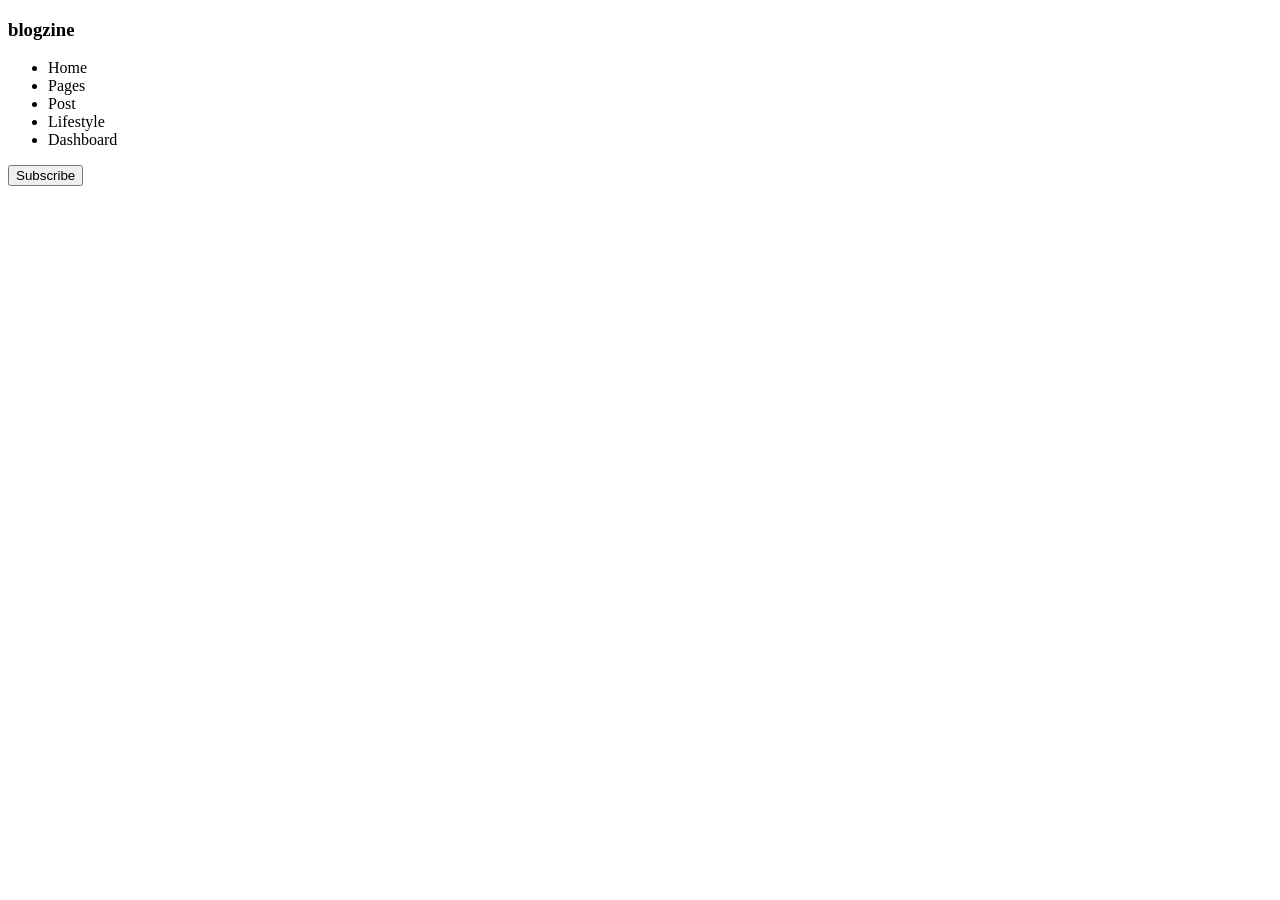
<file: BloggingWebsite/homepage.html>
<!DOCTYPE html>
<html lang="en">
<head>
    <meta charset="UTF-8">
    <meta http-equiv="X-UA-Compatible" content="IE=edge">
    <meta name="viewport" content="width=device-width, initial-scale=1.0">
    <title>Document</title>
</head>
<body>
    
<section class="NavBar">
    <nav>
        <h1 id="logo">blogzine</h1>
        <ul>
            <li>Home</li>
            <li>Pages</li>
            <li>Post</li>
            <li>Lifestyle</li>
            <li>Dashboard</li>
        </ul>
        
        <button id="subs">Subscribe</button>
    </nav>
     
</section>







</body>
</html>
</file>
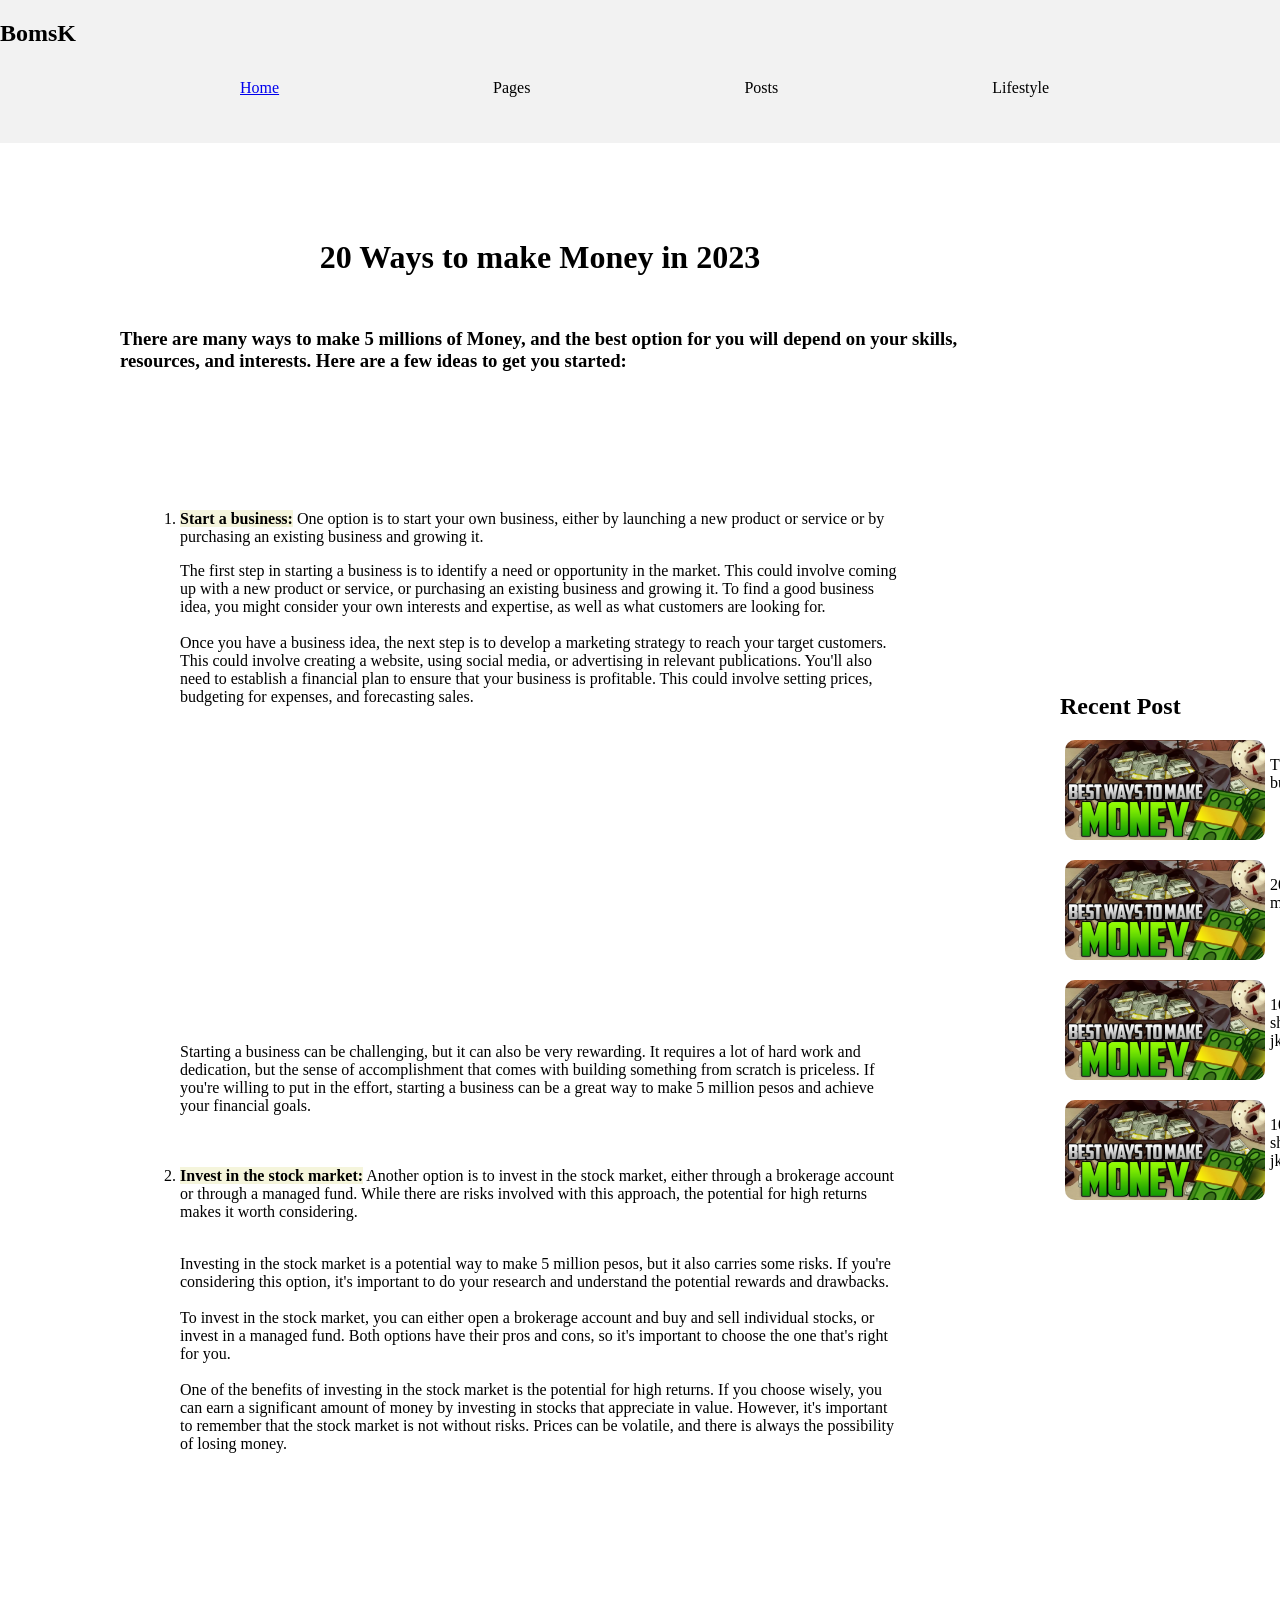
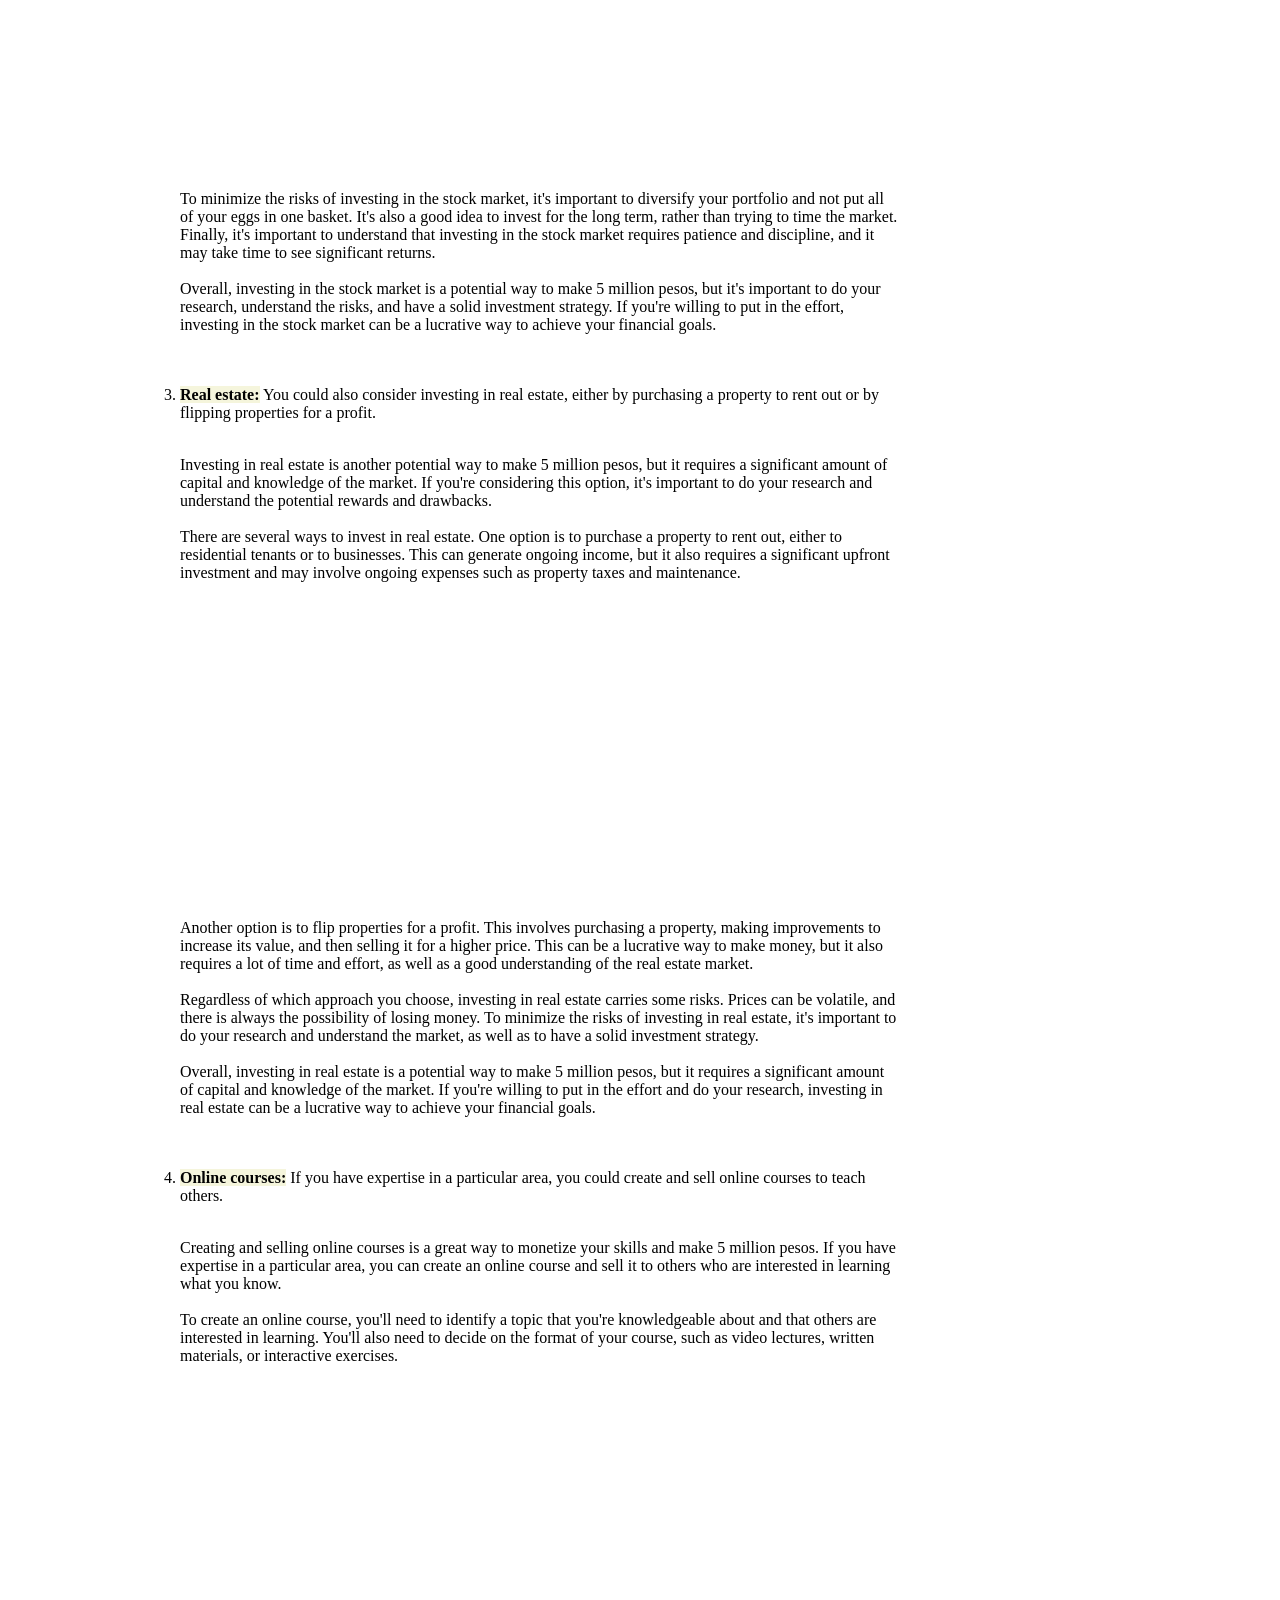
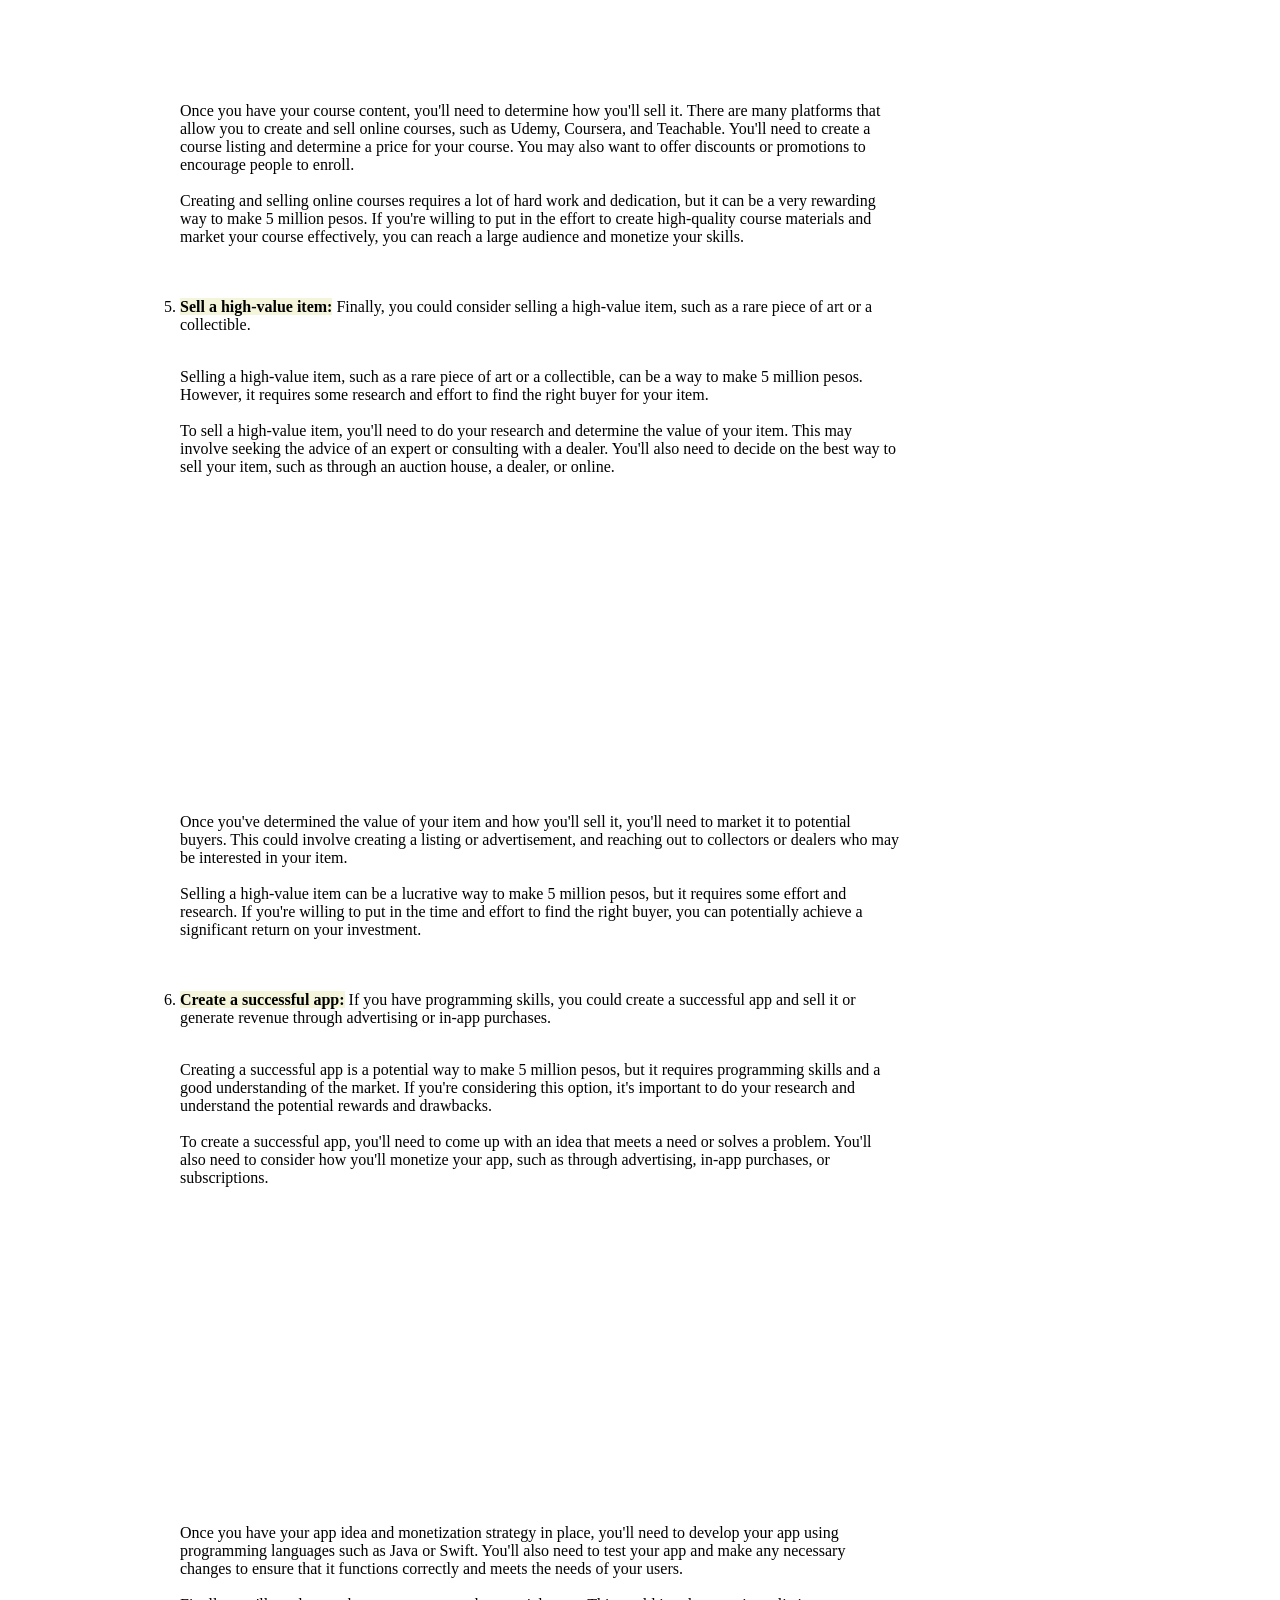
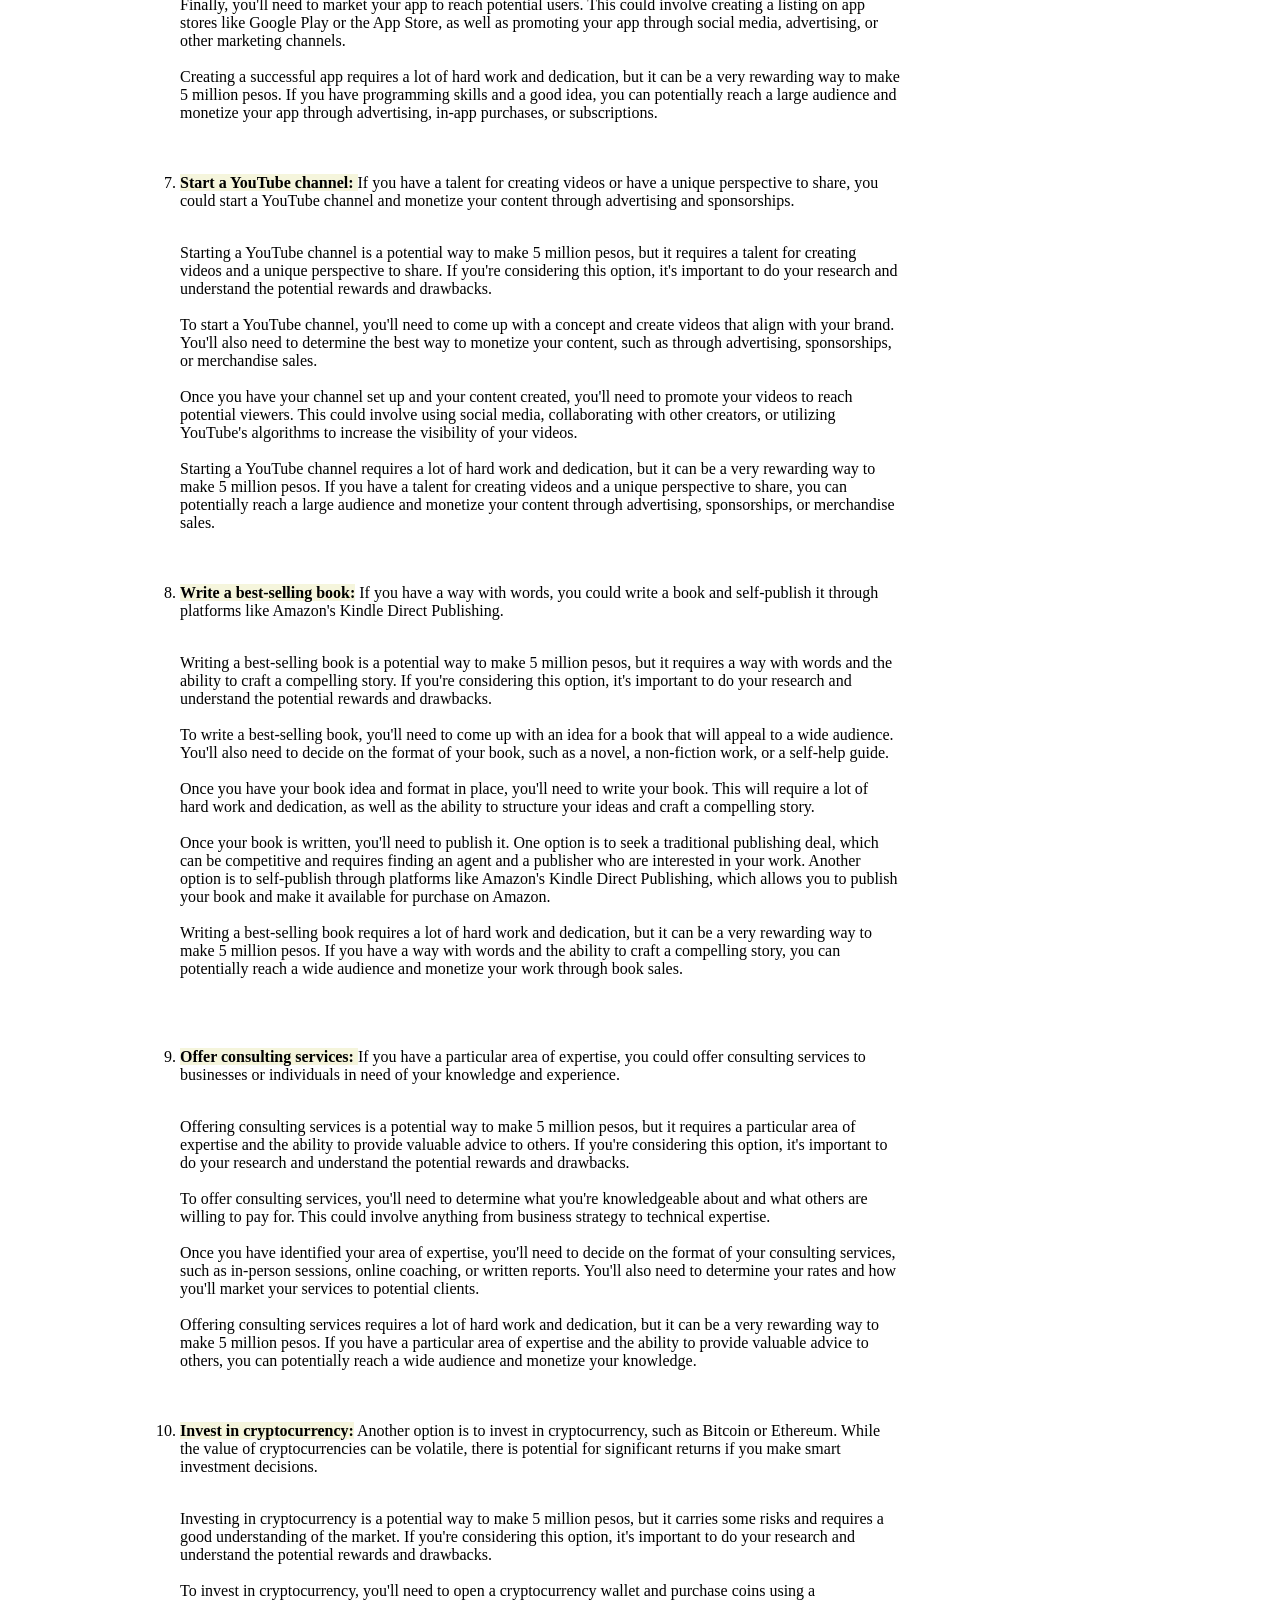
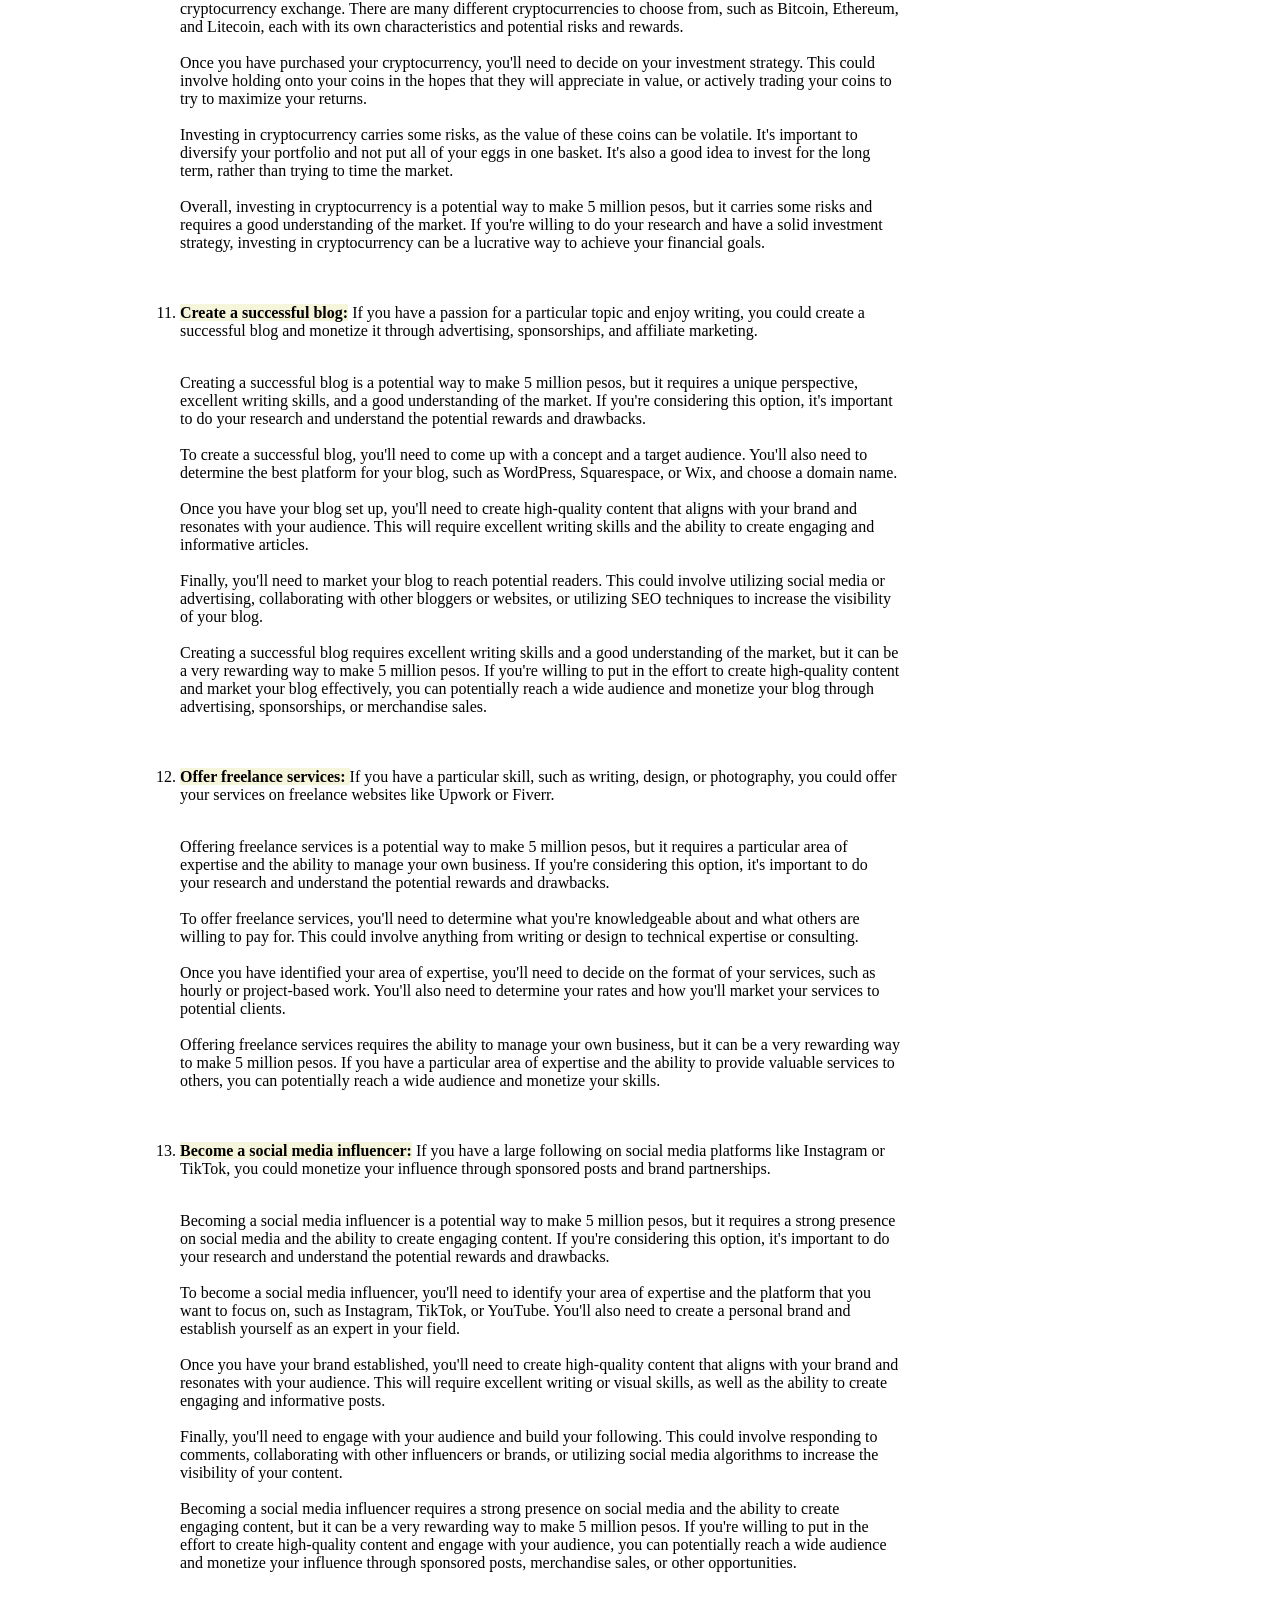
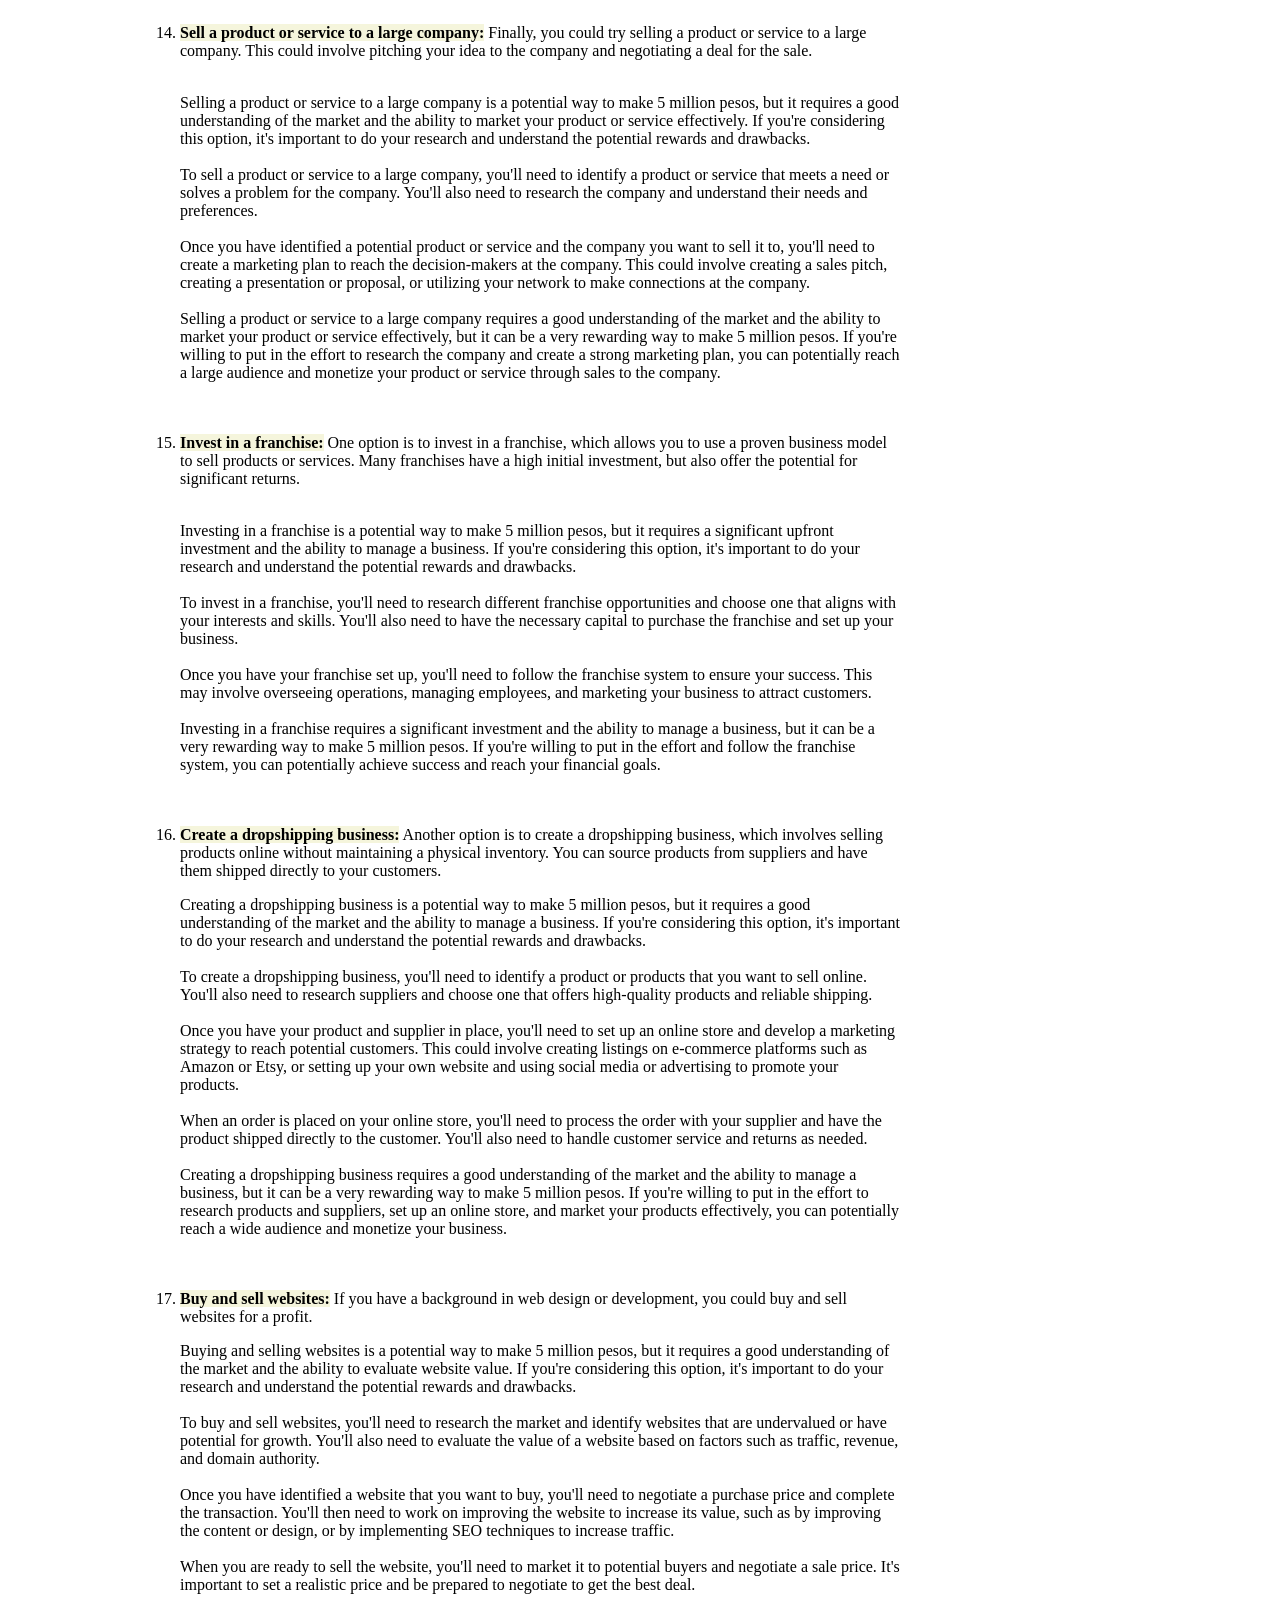
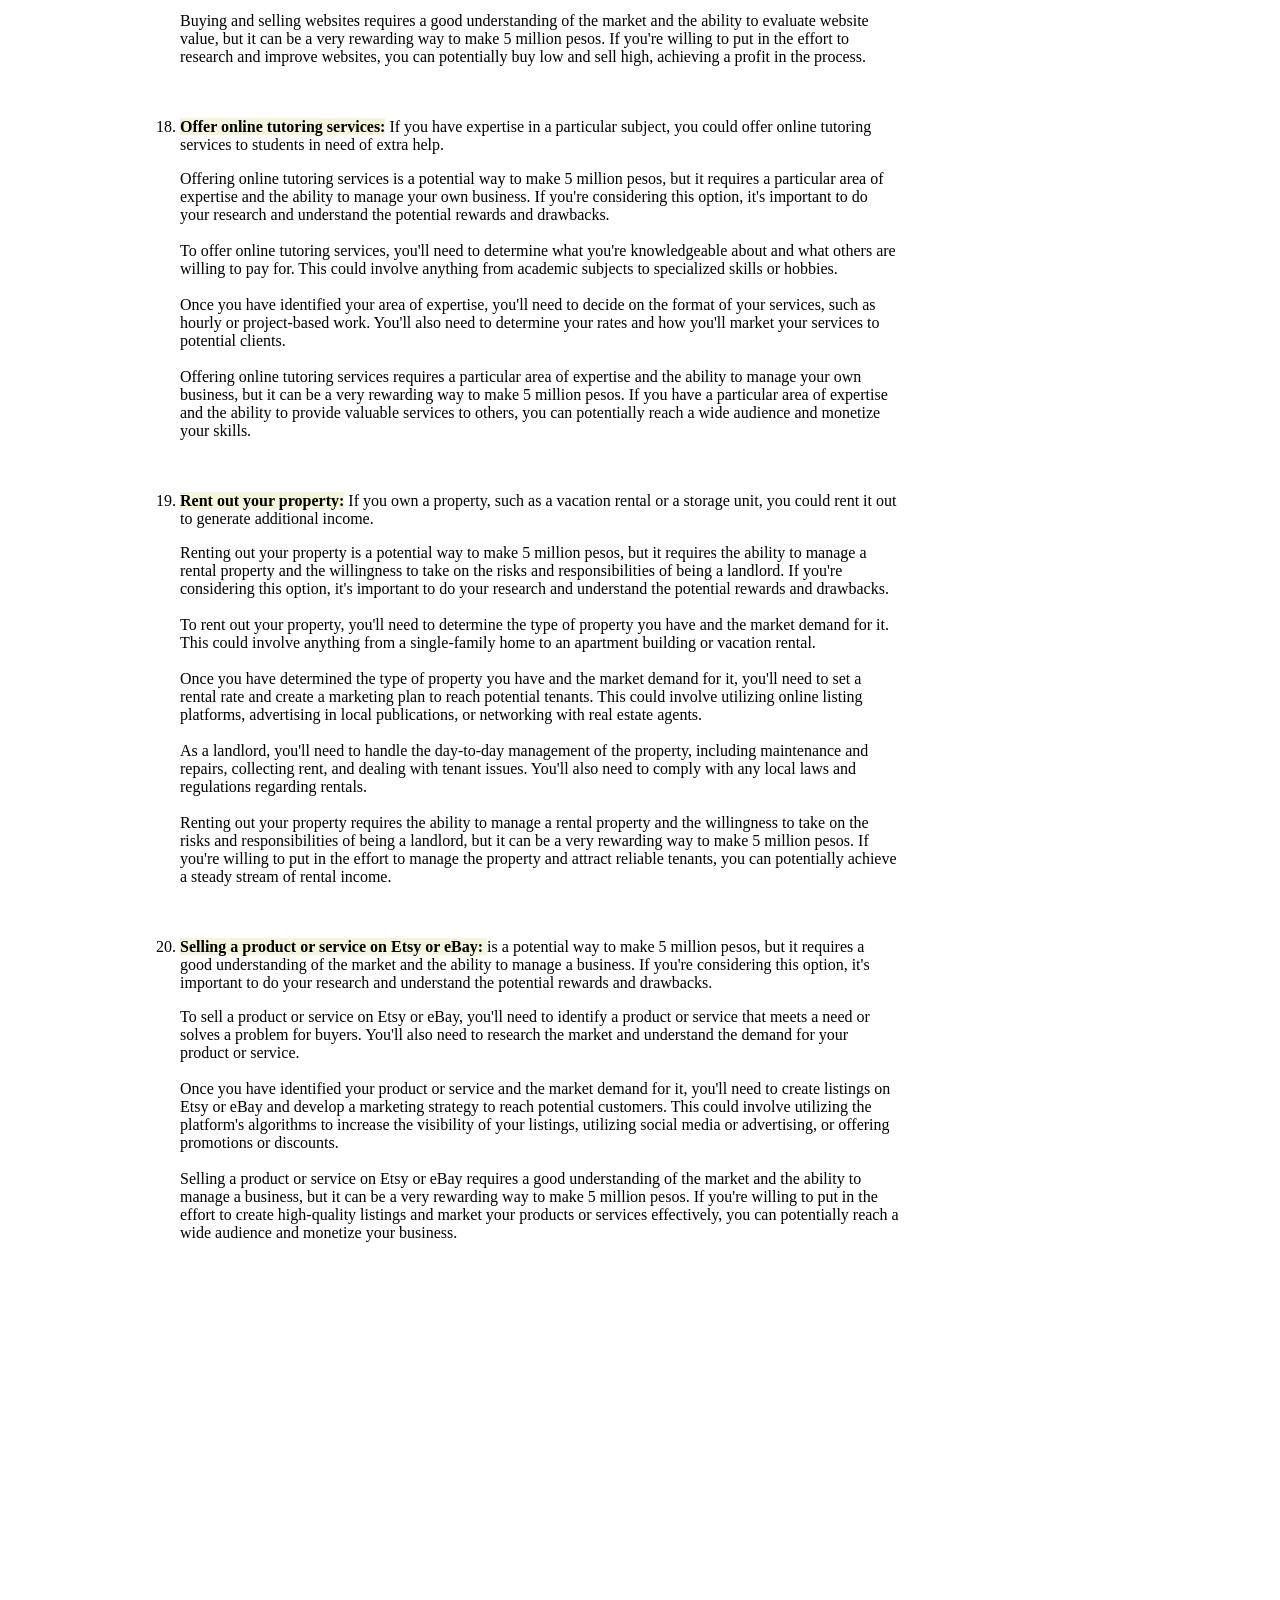
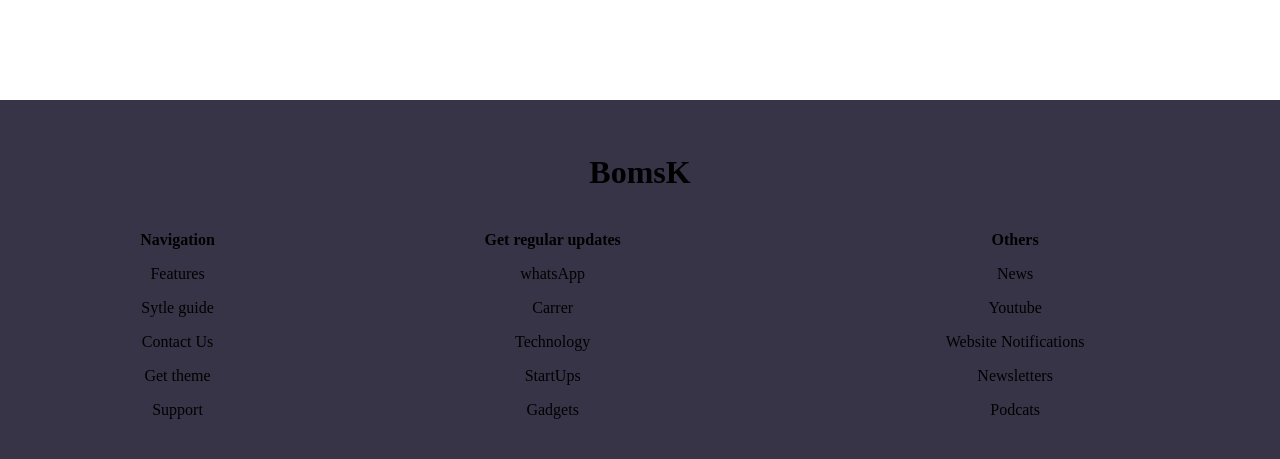
<file: HowToMakePesos/blogOne.html>
<!DOCTYPE html>
<html lang="en">
<head>
    <meta charset="UTF-8">
    <meta http-equiv="X-UA-Compatible" content="IE=edge">
    <meta name="viewport" content="width=device-width, initial-scale=1.0">
    <title>Document</title>
    
    <link rel="stylesheet" href="blogOne.css">
    
</head>
<body>
    <div class="HomeNav">
        <nav >      
            <h1 class="NameIcon">BomsK</h1>
                <ul class="navBottons">
                    <li> <a href="HomePage.html">Home</a> </li>
                    <li>Pages</li>
                    <li>Posts</li>
                    <li>Lifestyle</li>
                </ul>
    </nav>
    </div>
<div class="content">
    
   <div class="collumnOne">

 
<div class="Blogcontent">            
    <h1  >20 Ways to make Money in 2023</h1>
        <h3>There are many ways to make 5 millions of Money, and the best option for you will depend on your skills, resources, and interests. Here are a few ideas to get you started:</h3>

            <ol>
                <li><span> Start a business:</span> One option is to start your own business, either by launching a new product or service or by purchasing an existing business and growing it.</li> 
                            <p> The first step in starting a business is to identify a need or opportunity in the market. This could involve coming up with a new product or service, or purchasing an existing business and growing it. To find a good business idea, you might consider your own interests and expertise, as well as what customers are looking for.      <br><br>
                                Once you have a business idea, the next step is to develop a marketing strategy to reach your target customers. This could involve creating a website, using social media, or advertising in relevant publications. You'll also need to establish a financial plan to ensure that your business is profitable. This could involve setting prices, budgeting for expenses, and forecasting sales.  <br><br>
                                <iframe width="560" height="315" src="https://www.youtube.com/embed/ARoGZIN5oC4" title="YouTube video player" frameborder="0" allow="accelerometer; autoplay; clipboard-write; encrypted-media; gyroscope; picture-in-picture; web-share" allowfullscreen></iframe> <br>
                                Starting a business can be challenging, but it can also be very rewarding. It requires a lot of hard work and dedication, but the sense of accomplishment that comes with building something from scratch is priceless. If you're willing to put in the effort, starting a business can be a great way to make 5 million pesos and achieve your financial goals.
                            </p> <br><br>

                    <li><span>Invest in the stock market:</span>  Another option is to invest in the stock market, either through a brokerage account or through a managed fund. While there are risks involved with this approach, the potential for high returns makes it worth considering.</li><br> 
                            <p>Investing in the stock market is a potential way to make 5 million pesos, but it also carries some risks. If you're considering this option, it's important to do your research and understand the potential rewards and drawbacks. <br><br>
                                To invest in the stock market, you can either open a brokerage account and buy and sell individual stocks, or invest in a managed fund. Both options have their pros and cons, so it's important to choose the one that's right for you.   <br><br>
                                One of the benefits of investing in the stock market is the potential for high returns. If you choose wisely, you can earn a significant amount of money by investing in stocks that appreciate in value. However, it's important to remember that the stock market is not without risks. Prices can be volatile, and there is always the possibility of losing money. <br><br>
                                <iframe width="560" height="315" src="https://www.youtube.com/embed/giGcuofIYis" title="YouTube video player" frameborder="0" allow="accelerometer; autoplay; clipboard-write; encrypted-media; gyroscope; picture-in-picture; web-share" allowfullscreen></iframe><br>
                                To minimize the risks of investing in the stock market, it's important to diversify your portfolio and not put all of your eggs in one basket. It's also a good idea to invest for the long term, rather than trying to time the market. Finally, it's important to understand that investing in the stock market requires patience and discipline, and it may take time to see significant returns. <br><br>    
                                Overall, investing in the stock market is a potential way to make 5 million pesos, but it's important to do your research, understand the risks, and have a solid investment strategy. If you're willing to put in the effort, investing in the stock market can be a lucrative way to achieve your financial goals.
                            </p> <br><br>
                            
                        
                    <li><span>Real estate:</span>  You could also consider investing in real estate, either by purchasing a property to rent out or by flipping properties for a profit.</li><br>
                            <p>Investing in real estate is another potential way to make 5 million pesos, but it requires a significant amount of capital and knowledge of the market. If you're considering this option, it's important to do your research and understand the potential rewards and drawbacks. <br><br>    
                                There are several ways to invest in real estate. One option is to purchase a property to rent out, either to residential tenants or to businesses. This can generate ongoing income, but it also requires a significant upfront investment and may involve ongoing expenses such as property taxes and maintenance. <br><br>      
                                <iframe width="560" height="315" src="https://www.youtube.com/embed/UJv9-F7SN5A" title="YouTube video player" frameborder="0" allow="accelerometer; autoplay; clipboard-write; encrypted-media; gyroscope; picture-in-picture; web-share" allowfullscreen></iframe> <br>
                                Another option is to flip properties for a profit. This involves purchasing a property, making improvements to increase its value, and then selling it for a higher price. This can be a lucrative way to make money, but it also requires a lot of time and effort, as well as a good understanding of the real estate market. <br><br>
                                Regardless of which approach you choose, investing in real estate carries some risks. Prices can be volatile, and there is always the possibility of losing money. To minimize the risks of investing in real estate, it's important to do your research and understand the market, as well as to have a solid investment strategy. <br><br>  
                                Overall, investing in real estate is a potential way to make 5 million pesos, but it requires a significant amount of capital and knowledge of the market. If you're willing to put in the effort and do your research, investing in real estate can be a lucrative way to achieve your financial goals.
                            </p> <br><br>
                    
                    <li><span>Online courses:</span>  If you have expertise in a particular area, you could create and sell online courses to teach others.</li><br>
                            <p>
                                Creating and selling online courses is a great way to monetize your skills and make 5 million pesos. If you have expertise in a particular area, you can create an online course and sell it to others who are interested in learning what you know. <br><br>
                                To create an online course, you'll need to identify a topic that you're knowledgeable about and that others are interested in learning. You'll also need to decide on the format of your course, such as video lectures, written materials, or interactive exercises. <br><br>
                                <iframe width="560" height="315" src="https://www.youtube.com/embed/KJqT2kO8GqI" title="YouTube video player" frameborder="0" allow="accelerometer; autoplay; clipboard-write; encrypted-media; gyroscope; picture-in-picture; web-share" allowfullscreen></iframe><br>
                                Once you have your course content, you'll need to determine how you'll sell it. There are many platforms that allow you to create and sell online courses, such as Udemy, Coursera, and Teachable. You'll need to create a course listing and determine a price for your course. You may also want to offer discounts or promotions to encourage people to enroll. <br><br>
                                Creating and selling online courses requires a lot of hard work and dedication, but it can be a very rewarding way to make 5 million pesos. If you're willing to put in the effort to create high-quality course materials and market your course effectively, you can reach a large audience and monetize your skills. 
                            </p><br><br>    
            

                    <li><span>Sell a high-value item:</span>  Finally, you could consider selling a high-value item, such as a rare piece of art or a collectible.</li><br>
                            <p>
                                Selling a high-value item, such as a rare piece of art or a collectible, can be a way to make 5 million pesos. However, it requires some research and effort to find the right buyer for your item. <br><br>
                                To sell a high-value item, you'll need to do your research and determine the value of your item. This may involve seeking the advice of an expert or consulting with a dealer. You'll also need to decide on the best way to sell your item, such as through an auction house, a dealer, or online. <br><br>                
                                <iframe width="560" height="315" src="https://www.youtube.com/embed/qutavZTkFeY" title="YouTube video player" frameborder="0" allow="accelerometer; autoplay; clipboard-write; encrypted-media; gyroscope; picture-in-picture; web-share" allowfullscreen></iframe><br>
                                Once you've determined the value of your item and how you'll sell it, you'll need to market it to potential buyers. This could involve creating a listing or advertisement, and reaching out to collectors or dealers who may be interested in your item. <br><br>              
                                Selling a high-value item can be a lucrative way to make 5 million pesos, but it requires some effort and research. If you're willing to put in the time and effort to find the right buyer, you can potentially achieve a significant return on your investment.
                            </p> <br><br>

                    <li><span>Create a successful app:</span>  If you have programming skills, you could create a successful app and sell it or generate revenue through advertising or in-app purchases.</li><br>
                            <p>
                                Creating a successful app is a potential way to make 5 million pesos, but it requires programming skills and a good understanding of the market. If you're considering this option, it's important to do your research and understand the potential rewards and drawbacks.<br><br>
                                To create a successful app, you'll need to come up with an idea that meets a need or solves a problem. You'll also need to consider how you'll monetize your app, such as through advertising, in-app purchases, or subscriptions.<br><br>
                                <iframe width="560" height="315" src="https://www.youtube.com/embed/w-RQ16TOz8w" title="YouTube video player" frameborder="0" allow="accelerometer; autoplay; clipboard-write; encrypted-media; gyroscope; picture-in-picture; web-share" allowfullscreen></iframe><br>
                                Once you have your app idea and monetization strategy in place, you'll need to develop your app using programming languages such as Java or Swift. You'll also need to test your app and make any necessary changes to ensure that it functions correctly and meets the needs of your users.<br><br>
                                Finally, you'll need to market your app to reach potential users. This could involve creating a listing on app stores like Google Play or the App Store, as well as promoting your app through social media, advertising, or other marketing channels.<br><br>
                                Creating a successful app requires a lot of hard work and dedication, but it can be a very rewarding way to make 5 million pesos. If you have programming skills and a good idea, you can potentially reach a large audience and monetize your app through advertising, in-app purchases, or subscriptions.
                            </p><br><br>

                    <li><span> Start a YouTube channel: </span>If you have a talent for creating videos or have a unique perspective to share, you could start a YouTube channel and monetize your content through advertising and sponsorships.</li><br>           
                            <p>
                                Starting a YouTube channel is a potential way to make 5 million pesos, but it requires a talent for creating videos and a unique perspective to share. If you're considering this option, it's important to do your research and understand the potential rewards and drawbacks.<br><br>
                                To start a YouTube channel, you'll need to come up with a concept and create videos that align with your brand. You'll also need to determine the best way to monetize your content, such as through advertising, sponsorships, or merchandise sales.<br><br>            
                                Once you have your channel set up and your content created, you'll need to promote your videos to reach potential viewers. This could involve using social media, collaborating with other creators, or utilizing YouTube's algorithms to increase the visibility of your videos.<br><br>             
                                Starting a YouTube channel requires a lot of hard work and dedication, but it can be a very rewarding way to make 5 million pesos. If you have a talent for creating videos and a unique perspective to share, you can potentially reach a large audience and monetize your content through advertising, sponsorships, or merchandise sales.
                            </p><br><br>

                    <li><span> Write a best-selling book:</span> If you have a way with words, you could write a book and self-publish it through platforms like Amazon's Kindle Direct Publishing.</li><br>
                            <p>
                                Writing a best-selling book is a potential way to make 5 million pesos, but it requires a way with words and the ability to craft a compelling story. If you're considering this option, it's important to do your research and understand the potential rewards and drawbacks.<br><br>    
                                To write a best-selling book, you'll need to come up with an idea for a book that will appeal to a wide audience. You'll also need to decide on the format of your book, such as a novel, a non-fiction work, or a self-help guide.<br><br>                
                                Once you have your book idea and format in place, you'll need to write your book. This will require a lot of hard work and dedication, as well as the ability to structure your ideas and craft a compelling story.<br><br>                     
                                Once your book is written, you'll need to publish it. One option is to seek a traditional publishing deal, which can be competitive and requires finding an agent and a publisher who are interested in your work. Another option is to self-publish through platforms like Amazon's Kindle Direct Publishing, which allows you to publish your book and make it available for purchase on Amazon.<br><br>                  
                                Writing a best-selling book requires a lot of hard work and dedication, but it can be a very rewarding way to make 5 million pesos. If you have a way with words and the ability to craft a compelling story, you can potentially reach a wide audience and monetize your work through book sales.<br><br>    
                            </p><br><br>

                    <li><span>Offer consulting services: </span> If you have a particular area of expertise, you could offer consulting services to businesses or individuals in need of your knowledge and experience.</li><br>           
                        <p>
                                Offering consulting services is a potential way to make 5 million pesos, but it requires a particular area of expertise and the ability to provide valuable advice to others. If you're considering this option, it's important to do your research and understand the potential rewards and drawbacks.<br><br>  
                                To offer consulting services, you'll need to determine what you're knowledgeable about and what others are willing to pay for. This could involve anything from business strategy to technical expertise.<br><br>  
                                Once you have identified your area of expertise, you'll need to decide on the format of your consulting services, such as in-person sessions, online coaching, or written reports. You'll also need to determine your rates and how you'll market your services to potential clients.<br><br>  
                                Offering consulting services requires a lot of hard work and dedication, but it can be a very rewarding way to make 5 million pesos. If you have a particular area of expertise and the ability to provide valuable advice to others, you can potentially reach a wide audience and monetize your knowledge.
                        </p><br><br>

                    <li><span>Invest in cryptocurrency:</span>  Another option is to invest in cryptocurrency, such as Bitcoin or Ethereum. While the value of cryptocurrencies can be volatile, there is potential for significant returns if you make smart investment decisions.</li><br>
                            <p>
                                Investing in cryptocurrency is a potential way to make 5 million pesos, but it carries some risks and requires a good understanding of the market. If you're considering this option, it's important to do your research and understand the potential rewards and drawbacks.<br><br>
                                To invest in cryptocurrency, you'll need to open a cryptocurrency wallet and purchase coins using a cryptocurrency exchange. There are many different cryptocurrencies to choose from, such as Bitcoin, Ethereum, and Litecoin, each with its own characteristics and potential risks and rewards.<br><br>                   
                                Once you have purchased your cryptocurrency, you'll need to decide on your investment strategy. This could involve holding onto your coins in the hopes that they will appreciate in value, or actively trading your coins to try to maximize your returns.<br><br>                    
                                Investing in cryptocurrency carries some risks, as the value of these coins can be volatile. It's important to diversify your portfolio and not put all of your eggs in one basket. It's also a good idea to invest for the long term, rather than trying to time the market.<br><br>                 
                                Overall, investing in cryptocurrency is a potential way to make 5 million pesos, but it carries some risks and requires a good understanding of the market. If you're willing to do your research and have a solid investment strategy, investing in cryptocurrency can be a lucrative way to achieve your financial goals.
                            </p><br><br>
            
                

                    <li><span> Create a successful blog:</span> If you have a passion for a particular topic and enjoy writing, you could create a successful blog and monetize it through advertising, sponsorships, and affiliate marketing.</li><br>
                            <p>
                                Creating a successful blog is a potential way to make 5 million pesos, but it requires a unique perspective, excellent writing skills, and a good understanding of the market. If you're considering this option, it's important to do your research and understand the potential rewards and drawbacks.<br><br>      
                                To create a successful blog, you'll need to come up with a concept and a target audience. You'll also need to determine the best platform for your blog, such as WordPress, Squarespace, or Wix, and choose a domain name.<br><br>                         
                                Once you have your blog set up, you'll need to create high-quality content that aligns with your brand and resonates with your audience. This will require excellent writing skills and the ability to create engaging and informative articles.<br><br>                         
                                Finally, you'll need to market your blog to reach potential readers. This could involve utilizing social media or advertising, collaborating with other bloggers or websites, or utilizing SEO techniques to increase the visibility of your blog.<br><br>         
                                Creating a successful blog requires excellent writing skills and a good understanding of the market, but it can be a very rewarding way to make 5 million pesos. If you're willing to put in the effort to create high-quality content and market your blog effectively, you can potentially reach a wide audience and monetize your blog through advertising, sponsorships, or merchandise sales.
                            </p><br><br>

                    <li><span> Offer freelance services: </span>If you have a particular skill, such as writing, design, or photography, you could offer your services on freelance websites like Upwork or Fiverr.</li><br>
                            <p>
                                Offering freelance services is a potential way to make 5 million pesos, but it requires a particular area of expertise and the ability to manage your own business. If you're considering this option, it's important to do your research and understand the potential rewards and drawbacks.<br><br>  
                                To offer freelance services, you'll need to determine what you're knowledgeable about and what others are willing to pay for. This could involve anything from writing or design to technical expertise or consulting.<br><br>                   
                                Once you have identified your area of expertise, you'll need to decide on the format of your services, such as hourly or project-based work. You'll also need to determine your rates and how you'll market your services to potential clients.<br><br>  
                                Offering freelance services requires the ability to manage your own business, but it can be a very rewarding way to make 5 million pesos. If you have a particular area of expertise and the ability to provide valuable services to others, you can potentially reach a wide audience and monetize your skills.
                            </p><br><br>
                            
                
                    <li><span> Become a social media influencer:</span> If you have a large following on social media platforms like Instagram or TikTok, you could monetize your influence through sponsored posts and brand partnerships.</li><br>
                            <p>
                                Becoming a social media influencer is a potential way to make 5 million pesos, but it requires a strong presence on social media and the ability to create engaging content. If you're considering this option, it's important to do your research and understand the potential rewards and drawbacks.<br><br>  
                                To become a social media influencer, you'll need to identify your area of expertise and the platform that you want to focus on, such as Instagram, TikTok, or YouTube. You'll also need to create a personal brand and establish yourself as an expert in your field.<br><br>  
                                Once you have your brand established, you'll need to create high-quality content that aligns with your brand and resonates with your audience. This will require excellent writing or visual skills, as well as the ability to create engaging and informative posts.<br><br>  
                                Finally, you'll need to engage with your audience and build your following. This could involve responding to comments, collaborating with other influencers or brands, or utilizing social media algorithms to increase the visibility of your content.<br><br>  
                                Becoming a social media influencer requires a strong presence on social media and the ability to create engaging content, but it can be a very rewarding way to make 5 million pesos. If you're willing to put in the effort to create high-quality content and engage with your audience, you can potentially reach a wide audience and monetize your influence through sponsored posts, merchandise sales, or other opportunities.
                            </p><br><br>

                    <li><span>Sell a product or service to a large company:</span>  Finally, you could try selling a product or service to a large company. This could involve pitching your idea to the company and negotiating a deal for the sale.</li><br>
                            <p>
                                Selling a product or service to a large company is a potential way to make 5 million pesos, but it requires a good understanding of the market and the ability to market your product or service effectively. If you're considering this option, it's important to do your research and understand the potential rewards and drawbacks.<br><br>
                                To sell a product or service to a large company, you'll need to identify a product or service that meets a need or solves a problem for the company. You'll also need to research the company and understand their needs and preferences.<br><br>         
                                Once you have identified a potential product or service and the company you want to sell it to, you'll need to create a marketing plan to reach the decision-makers at the company. This could involve creating a sales pitch, creating a presentation or proposal, or utilizing your network to make connections at the company.<br><br>         
                                Selling a product or service to a large company requires a good understanding of the market and the ability to market your product or service effectively, but it can be a very rewarding way to make 5 million pesos. If you're willing to put in the effort to research the company and create a strong marketing plan, you can potentially reach a large audience and monetize your product or service through sales to the company.                            
                            </p><br><br>
                    
                    <li><span>Invest in a franchise:</span>  One option is to invest in a franchise, which allows you to use a proven business model to sell products or services. Many franchises have a high initial investment, but also offer the potential for significant returns.</li><br>
                            <p>
                                Investing in a franchise is a potential way to make 5 million pesos, but it requires a significant upfront investment and the ability to manage a business. If you're considering this option, it's important to do your research and understand the potential rewards and drawbacks.<br><br>   
                                To invest in a franchise, you'll need to research different franchise opportunities and choose one that aligns with your interests and skills. You'll also need to have the necessary capital to purchase the franchise and set up your business.<br><br>              
                                Once you have your franchise set up, you'll need to follow the franchise system to ensure your success. This may involve overseeing operations, managing employees, and marketing your business to attract customers.<br><br>             
                                Investing in a franchise requires a significant investment and the ability to manage a business, but it can be a very rewarding way to make 5 million pesos. If you're willing to put in the effort and follow the franchise system, you can potentially achieve success and reach your financial goals.
                            </p><br><br>

                    <li><span>Create a dropshipping business:</span>  Another option is to create a dropshipping business, which involves selling products online without maintaining a physical inventory. You can source products from suppliers and have them shipped directly to your customers. </li>
                            <p>
                                Creating a dropshipping business is a potential way to make 5 million pesos, but it requires a good understanding of the market and the ability to manage a business. If you're considering this option, it's important to do your research and understand the potential rewards and drawbacks.<br><br> 
                                To create a dropshipping business, you'll need to identify a product or products that you want to sell online. You'll also need to research suppliers and choose one that offers high-quality products and reliable shipping.<br><br>             
                                Once you have your product and supplier in place, you'll need to set up an online store and develop a marketing strategy to reach potential customers. This could involve creating listings on e-commerce platforms such as Amazon or Etsy, or setting up your own website and using social media or advertising to promote your products.<br><br> 
                                When an order is placed on your online store, you'll need to process the order with your supplier and have the product shipped directly to the customer. You'll also need to handle customer service and returns as needed.<br><br>          
                                Creating a dropshipping business requires a good understanding of the market and the ability to manage a business, but it can be a very rewarding way to make 5 million pesos. If you're willing to put in the effort to research products and suppliers, set up an online store, and market your products effectively, you can potentially reach a wide audience and monetize your business.
                            </p><br><br>

                    <li><span>Buy and sell websites:</span>  If you have a background in web design or development, you could buy and sell websites for a profit. </li>
                            <p>
                                Buying and selling websites is a potential way to make 5 million pesos, but it requires a good understanding of the market and the ability to evaluate website value. If you're considering this option, it's important to do your research and understand the potential rewards and drawbacks.<br><br>    
                                To buy and sell websites, you'll need to research the market and identify websites that are undervalued or have potential for growth. You'll also need to evaluate the value of a website based on factors such as traffic, revenue, and domain authority.<br><br>               
                                Once you have identified a website that you want to buy, you'll need to negotiate a purchase price and complete the transaction. You'll then need to work on improving the website to increase its value, such as by improving the content or design, or by implementing SEO techniques to increase traffic.<br><br>               
                                When you are ready to sell the website, you'll need to market it to potential buyers and negotiate a sale price. It's important to set a realistic price and be prepared to negotiate to get the best deal.<br><br>              
                                Buying and selling websites requires a good understanding of the market and the ability to evaluate website value, but it can be a very rewarding way to make 5 million pesos. If you're willing to put in the effort to research and improve websites, you can potentially buy low and sell high, achieving a profit in the process.
                            </p><br><br>
                
                    <li><span>Offer online tutoring services:</span>  If you have expertise in a particular subject, you could offer online tutoring services to students in need of extra help.</li>
                            <p>
                                Offering online tutoring services is a potential way to make 5 million pesos, but it requires a particular area of expertise and the ability to manage your own business. If you're considering this option, it's important to do your research and understand the potential rewards and drawbacks.<br><br>   
                                To offer online tutoring services, you'll need to determine what you're knowledgeable about and what others are willing to pay for. This could involve anything from academic subjects to specialized skills or hobbies.<br><br>           
                                Once you have identified your area of expertise, you'll need to decide on the format of your services, such as hourly or project-based work. You'll also need to determine your rates and how you'll market your services to potential clients.<br><br>                 
                                Offering online tutoring services requires a particular area of expertise and the ability to manage your own business, but it can be a very rewarding way to make 5 million pesos. If you have a particular area of expertise and the ability to provide valuable services to others, you can potentially reach a wide audience and monetize your skills.
                            </p><br><br>
                    <li><span>Rent out your property:</span>  If you own a property, such as a vacation rental or a storage unit, you could rent it out to generate additional income.</li>
                            <p>
                                Renting out your property is a potential way to make 5 million pesos, but it requires the ability to manage a rental property and the willingness to take on the risks and responsibilities of being a landlord. If you're considering this option, it's important to do your research and understand the potential rewards and drawbacks.<br><br> 
                                To rent out your property, you'll need to determine the type of property you have and the market demand for it. This could involve anything from a single-family home to an apartment building or vacation rental.<br><br>           
                                Once you have determined the type of property you have and the market demand for it, you'll need to set a rental rate and create a marketing plan to reach potential tenants. This could involve utilizing online listing platforms, advertising in local publications, or networking with real estate agents.<br><br>          
                                As a landlord, you'll need to handle the day-to-day management of the property, including maintenance and repairs, collecting rent, and dealing with tenant issues. You'll also need to comply with any local laws and regulations regarding rentals.<br><br>           
                                Renting out your property requires the ability to manage a rental property and the willingness to take on the risks and responsibilities of being a landlord, but it can be a very rewarding way to make 5 million pesos. If you're willing to put in the effort to manage the property and attract reliable tenants, you can potentially achieve a steady stream of rental income.
                            </p><br><br> 

                    <li><span> Selling a product or service on Etsy or eBay: </span> is a potential way to make 5 million pesos, but it requires a good understanding of the market and the ability to manage a business. If you're considering this option, it's important to do your research and understand the potential rewards and drawbacks.</li>
                            <p>
                                To sell a product or service on Etsy or eBay, you'll need to identify a product or service that meets a need or solves a problem for buyers. You'll also need to research the market and understand the demand for your product or service.<br><br> 
                                Once you have identified your product or service and the market demand for it, you'll need to create listings on Etsy or eBay and develop a marketing strategy to reach potential customers. This could involve utilizing the platform's algorithms to increase the visibility of your listings, utilizing social media or advertising, or offering promotions or discounts.<br><br>     
                                Selling a product or service on Etsy or eBay requires a good understanding of the market and the ability to manage a business, but it can be a very rewarding way to make 5 million pesos. If you're willing to put in the effort to create high-quality listings and market your products or services effectively, you can potentially reach a wide audience and monetize your business.
                            </p><br><br>
             </ol>
            
</div>
</div> 

<div class="collumnTwo">
<div class="trendAndRecent">
    <aside>
        <h2>Recent Post</h2>
    </aside>

 <div class="recentPost">
 <img  src="images\20ways.webp    " alt=""> 
 <p>The pro and cons of bussiness agency </p>
</div>
 <div class="recentPost">
  <img  src="images\20ways.webp    " alt=""> 
 <p>20 way to make money online</p>
</div>
  <div class="recentPost">
    <img  src="images\20ways.webp    " alt=""> 
    <p>10 questions you should answer jkbsdsbfdsfiudbdbitruthfully</p>
    </div>
    <div class="recentPost">
      <img  src="images\20ways.webp    " alt=""> 
      <p>10 questions you should answer jkbsdsbfdsfiudbdbitruthfully</p>
      </div>

</div>
</div>
</div>




<footer>
    <h1>BomsK</h1>
    <table>
       <thead>
        <tr>
            <th>Navigation</th>
            <th>Get regular updates</th>
            <th>Others</th>
          </tr>
       </thead>
     
          <tr>
              <td>Features</td>
              <td>whatsApp</td>
              <td>News</td>
          </tr>

          <tr>
            <td>Sytle guide</td>
            <td>Carrer</td>
            <td>Youtube</td>
          </tr>
          <tr>
            <td>Contact Us</td>
            <td>Technology</td>
            <td>Website Notifications</td>
          </tr>
          <tr>
            <td>Get theme</td>
            <td>StartUps</td>
            <td>Newsletters</td>
          </tr>
          <tr>
            <td>Support</td>
            <td>Gadgets</td>
            <td>Podcats</td>
          </tr>

    </table>
</footer>




</body>
</html>
</file>
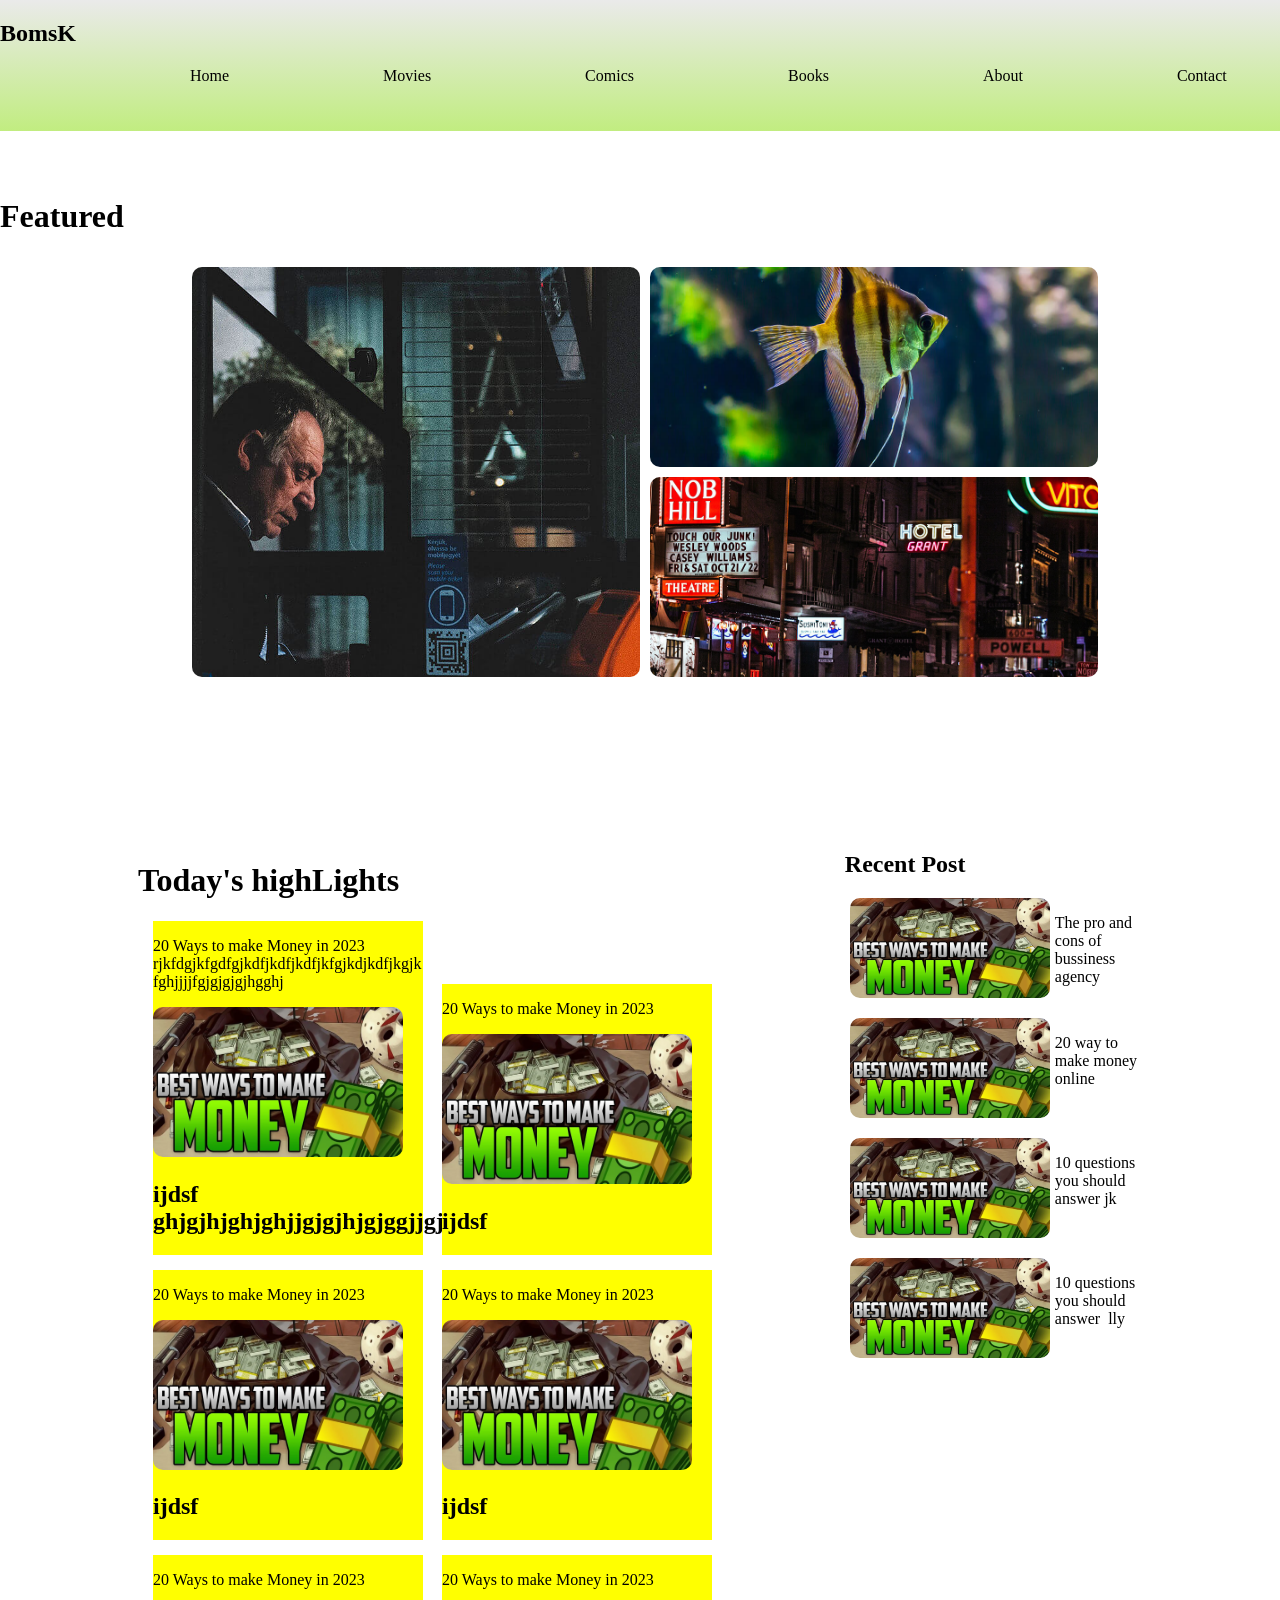
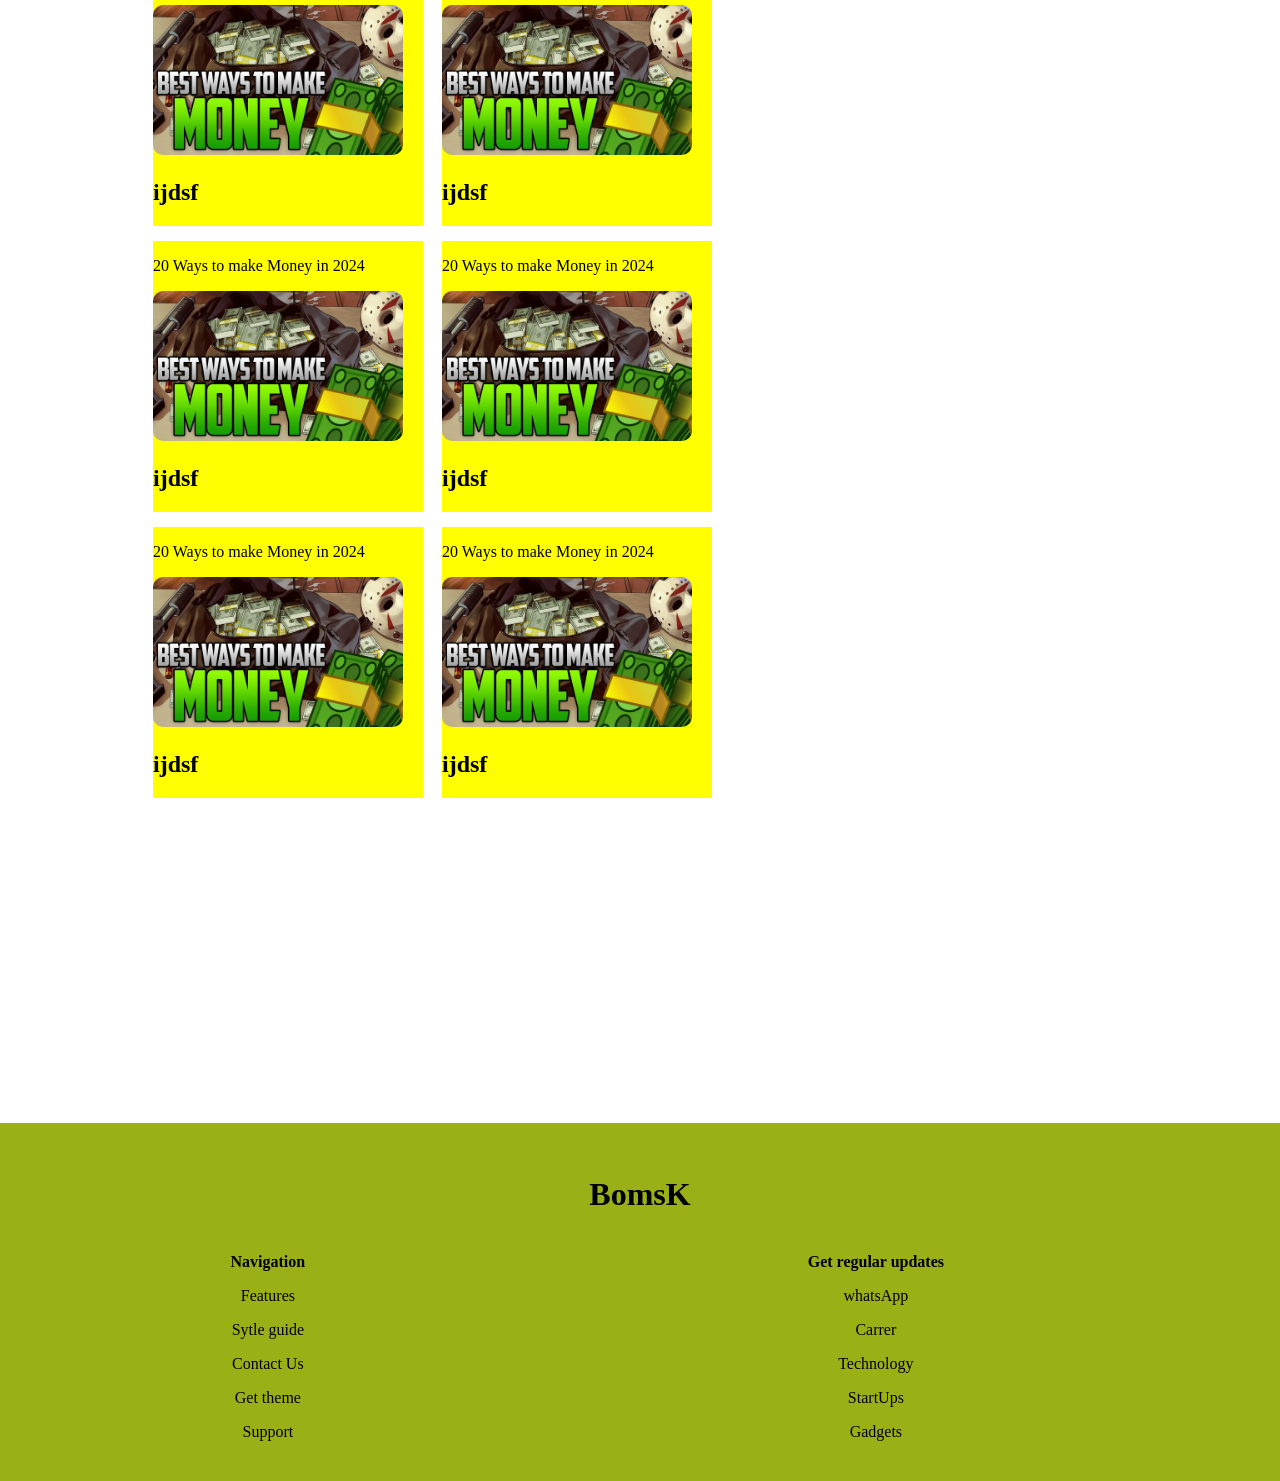
<file: HowToMakePesos/HomePage.html>
<!DOCTYPE html>
<html lang="en">
<head>
    <meta charset="UTF-8">
    <meta http-equiv="X-UA-Compatible" content="IE=edge">
    <meta name="viewport" content="width=device-width, initial-scale=1.0">
    <title>Document</title>
    <link rel="stylesheet" href="HomePage.css">
</head>
<body>
 
  
<div class="bdy">


<div class="HomeNav">
    <nav >      
        <h1 class="NameIcon">BomsK</h1>
            <ul class="navBottons">
                <li>Home</li>
                <li>Movies</li>
                <li>Comics</li>
                <li>Books</li>
                <li>About</li>
                <li>Contact</li>
            </ul>
</nav>
</div>

<br><br> 

<div class="content">   
  <h1>Featured</h1>
    <div class="mainTopics">      
        <div class="firstBlog box" onclick="window.location.href='blogOne.html'">             
              <img src="images/web1.jpg" alt="">
        </div>      
     <div class="secondBlog box">
             <img src="images/web2.jpg" alt="">
    </div>
         <div class="thirdBlog box">
             <img src="images\01.jpg" alt="">
        </div>                 
    </div>


</div>

<br><br><br>

<div class="blogArea">
    <div class="highLights">

        <h1>Today's highLights</h1>
       
       
      

            <div class="blog">
              <p>20 Ways to make Money in 2023 rjkfdgjkfgdfgjkdfjkdfjkdfjkfgjkdjkdfjkgjk fghjjjjfgjgjgjgjhgghj</p>
              <img src="images\20ways.webp    " alt="">
              <h2>ijdsf ghjgjhjghjghjjgjgjhjgjggjjgjhjgjjg  </h2>          
              </div>
            <div class="blog">
                
                <p>20 Ways to make Money in 2023</p>
                <img src="images\20ways.webp    " alt="">
                <h2>ijdsf</h2>
            </div>
            <div class="blog">
                <p>20 Ways to make Money in 2023</p>
                <img src="images\20ways.webp    " alt="">
                <h2>ijdsf</h2>       
                   </div>
                <div class="blog">
                    <p>20 Ways to make Money in 2023</p>
                    <img src="images\20ways.webp    " alt="">
                    <h2>ijdsf</h2>      
                        </div>
                <div class="blog">
                    <p>20 Ways to make Money in 2023</p>
                    <img src="images\20ways.webp    " alt="">
                    <h2>ijdsf</h2>          
                  </div>
                  <div class="blog">
                    <p>20 Ways to make Money in 2023</p>
                    <img src="images\20ways.webp    " alt="">
                    <h2>ijdsf</h2>          
                  </div>
                  <div class="blog">
                    <p>20 Ways to make Money in 2024</p>
                    <img src="images\20ways.webp    " alt="">
                    <h2>ijdsf</h2>          
                  </div>
                  <div class="blog">
                    <p>20 Ways to make Money in 2024</p>
                    <img src="images\20ways.webp    " alt="">
                    <h2>ijdsf</h2>          
                  </div>
                  <div class="blog">
                    <p>20 Ways to make Money in 2024</p>
                    <img src="images\20ways.webp    " alt="">
                    <h2>ijdsf</h2>          
                  </div>
                  <div class="blog">
                    <p>20 Ways to make Money in 2024</p>
                    <img src="images\20ways.webp    " alt="">
                    <h2>ijdsf</h2>          
                  </div>
                  
    
      </div>

    <div class="trendAndRecent">
        <aside>
            <h2>Recent Post</h2>
        </aside>

     <div class="recentPost">
     <img  src="images\20ways.webp    " alt=""> 
     <p>The pro and cons of bussiness agency </p>
    </div>
     <div class="recentPost">
      <img  src="images\20ways.webp    " alt=""> 
     <p>20 way to make money online</p>
    </div>
      <div class="recentPost">
        <img  src="images\20ways.webp    " alt=""> 
        <p>10 questions you should answer jk 
        </div>
        <div class="recentPost">
          <img  src="images\20ways.webp    " alt=""> 
          <p>10 questions you should answer  lly</p>
          </div>

    </div>
    
   
</div>

<footer>
  <div class="footer">

    <h1>BomsK</h1>
    <table>
       <thead>
        <tr>
            <th>Navigation</th>
            <th>Get regular updates</th>
            
          </tr>
       </thead>
     
          <tr>
              <td>Features</td>
              <td>whatsApp</td>
            
          </tr>
  
          <tr>
            <td>Sytle guide</td>
            <td>Carrer</td>
           
          </tr>
          <tr>
            <td>Contact Us</td>
            <td>Technology</td>
           
          </tr>
          <tr>
            <td>Get theme</td>
            <td>StartUps</td>
            
          </tr>
          <tr>
            <td>Support</td>
            <td>Gadgets</td>
           
          </tr>
  
    </table>
  
  
   </div>
</footer>

 



</div>









 
</body>
</html>
</file>
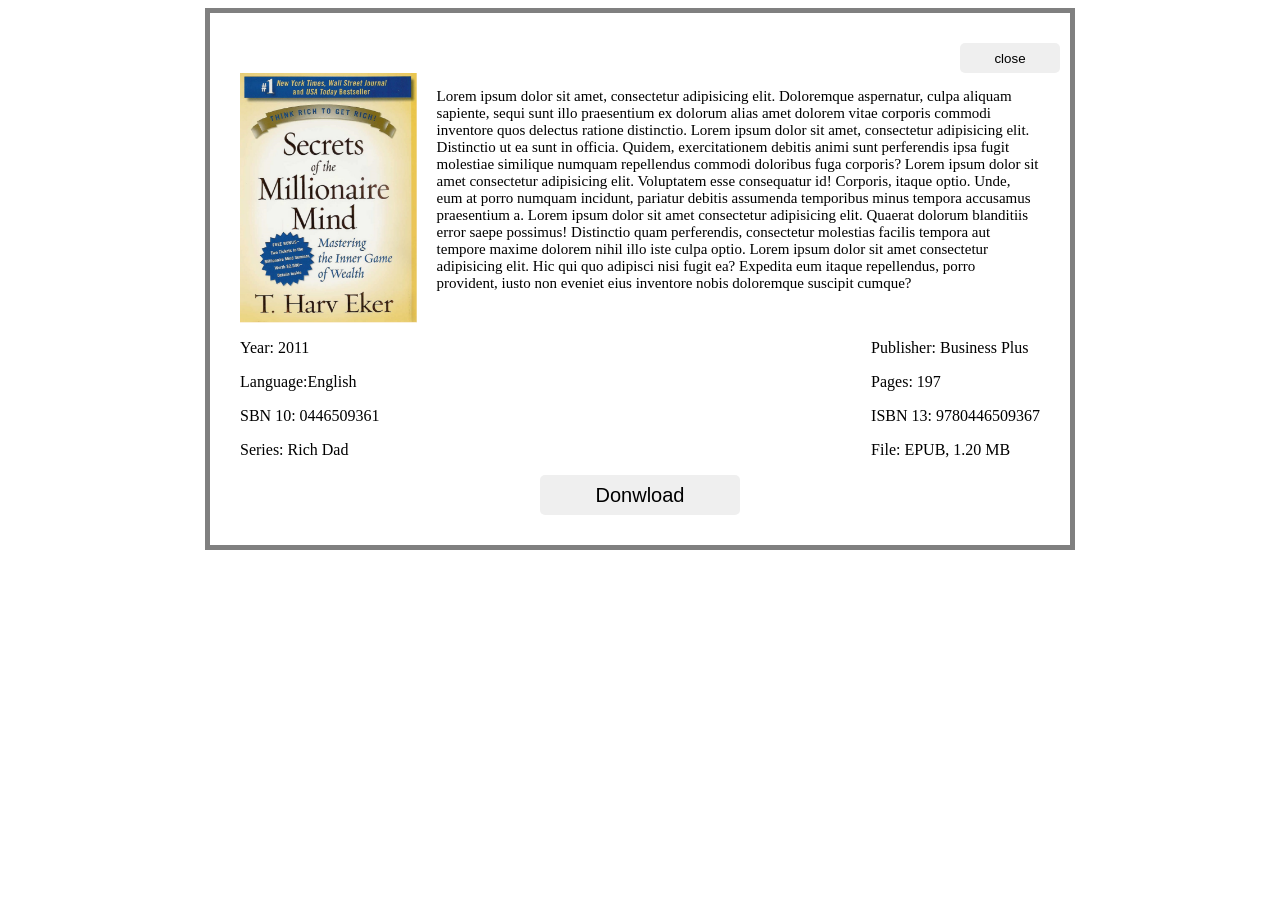
<file: OpenLibrary/modal.html>
<!DOCTYPE html>
<html lang="en">
<head>
    <meta charset="UTF-8">
    <meta name="viewport" content="width=device-width, initial-scale=1.0">
    <title>Document</title>
    <link rel="stylesheet" href="modal.css">
</head>
<body>
 
    <section class="popUp">
        <button class="close">close</button>
         <div class="modal">
            <img src="images\book1.png" alt="Secrets of the Millionaire Mind">                                                                   
            <p>Lorem ipsum dolor sit amet, consectetur adipisicing elit. Doloremque aspernatur, culpa aliquam sapiente, sequi sunt illo praesentium ex dolorum alias amet dolorem vitae corporis commodi inventore quos delectus ratione distinctio. Lorem ipsum dolor sit amet, consectetur adipisicing elit. Distinctio ut ea sunt in officia. Quidem, exercitationem debitis animi sunt perferendis ipsa fugit molestiae similique numquam repellendus commodi doloribus fuga corporis? Lorem ipsum dolor sit amet consectetur adipisicing elit. Voluptatem esse consequatur id! Corporis, itaque optio. Unde, eum at porro numquam incidunt, pariatur debitis assumenda temporibus minus tempora accusamus praesentium a. Lorem ipsum dolor sit amet consectetur adipisicing elit. Quaerat dolorum blanditiis error saepe possimus! Distinctio quam perferendis, consectetur molestias facilis tempora aut tempore maxime dolorem nihil illo iste culpa optio. Lorem ipsum dolor sit amet consectetur adipisicing elit. Hic qui quo adipisci nisi fugit ea? Expedita eum itaque repellendus, porro provident, iusto non eveniet eius inventore nobis doloremque suscipit cumque?</p>            
        </div>

        <div class="information">
            <div>
                <p>Year: 2011</p>
                <p>Language:English</p>
                <p>SBN 10: 0446509361</p>
                <p>Series:    Rich Dad</p>
            </div>
            <div>
                <p>Publisher:   Business Plus</p>
                <p>Pages:  197</p>
                <p>ISBN 13:  9780446509367</p>
                <p>File: EPUB, 1.20 MB</p>
            </div>
        
        </div>
        <div class="download">
            <button>Donwload</button>
        </div>
    </section>
    
</body>
</html>
</file>
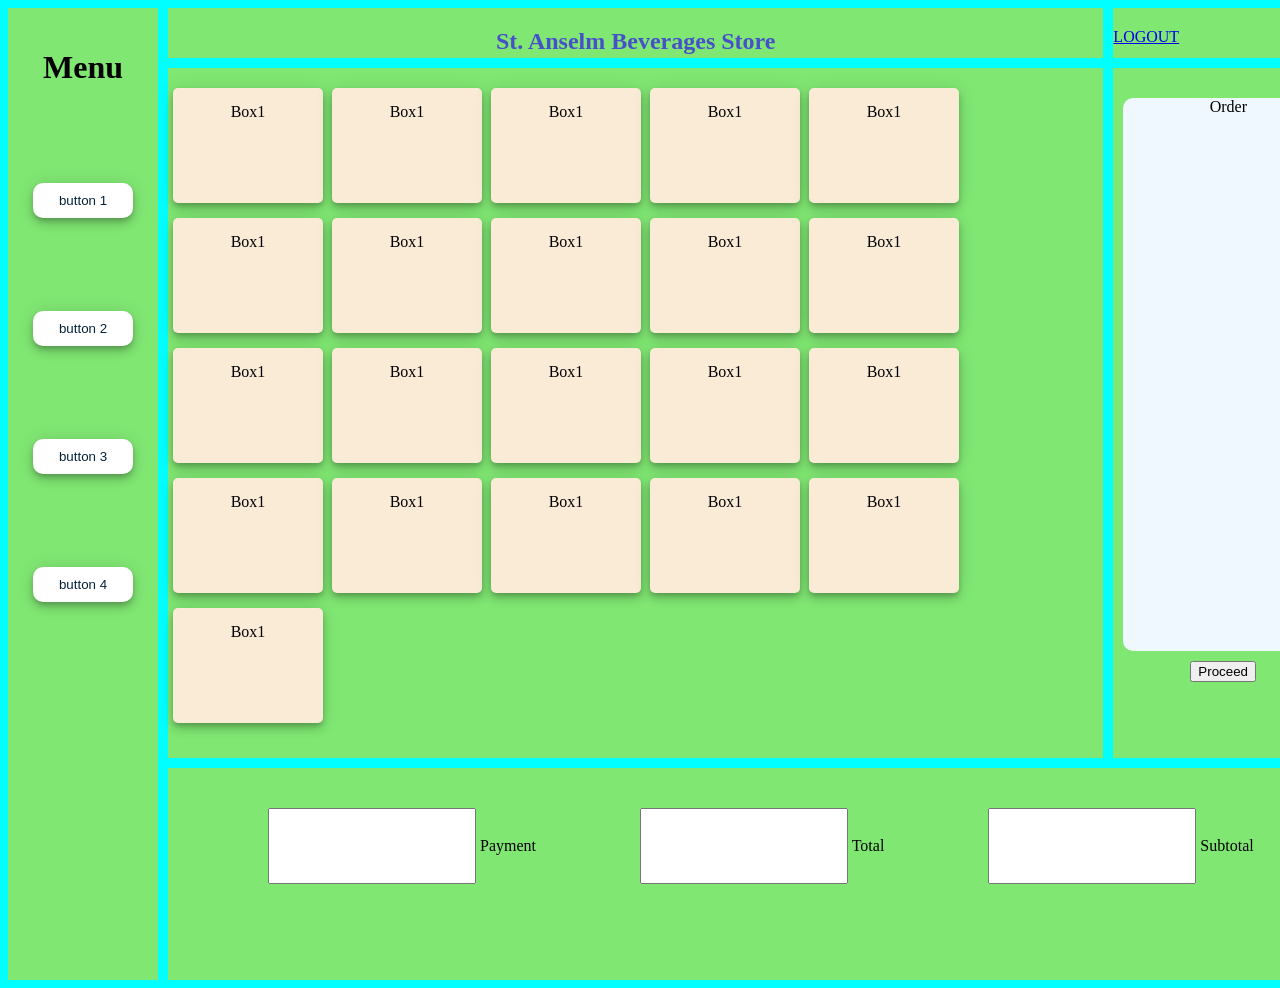
<file: stAnselm/try.html>
<!DOCTYPE html>
<html lang="en">
<head>
    <meta charset="UTF-8">
    <meta http-equiv="X-UA-Compatible" content="IE=edge">
    <meta name="viewport" content="width=device-width, initial-scale=1.0">
    <title>Document</title>
<link rel="stylesheet" href="index.css">

</head>
<body>
    

   <div class="container">

            <div class="item1">St. Anselm Beverages Store</div>
            <div class="out"><a href="login.html">LOGOUT</a>
            </div>
            
            <div class="item2"> <h1>Menu</h1>

                <button class="btn"> button 1 </button> <br> <br>
                <button class="btn"> button 2 </button> <br> <br>
                <button class="btn"> button 3 </button> <br> <br>
                <button class="btn"> button 4 </button> <br> <br>
                
           </div>

                <div class="item3">  
                    
                    <div class="box">Box1</div>
                    <div class="box">Box1</div>
                    <div class="box">Box1</div>
                    <div class="box">Box1</div>
                    <div class="box">Box1</div>
                    <div class="box">Box1</div>
                    <div class="box">Box1</div>
                    <div class="box">Box1</div>
                    <div class="box">Box1</div>
                    <div class="box">Box1</div>
                    <div class="box">Box1</div>
                    <div class="box">Box1</div>
                    <div class="box">Box1</div>
                    <div class="box">Box1</div>
                    <div class="box">Box1</div>
                    <div class="box">Box1</div>
                    <div class="box">Box1</div>
                    <div class="box">Box1</div>
                    <div class="box">Box1</div>
                    <div class="box">Box1</div>
                    <div class="box">Box1</div>
                        
                        

   
               </div> 
                    <div class="item4">
                        <div class="order"> Order</div>
                        <button>Proceed</button>
                    </div>
                   
                    <div class="item5">

                    <input type="text" class="Total"> Payment
                    <input type="text"  class="Subtotal"> Total
                    <input type="text" class="Payment"> Subtotal 

                    </div>
  
  
                   

   </div>

   <script src="index.js"></script>
</body>
</html>
</file>
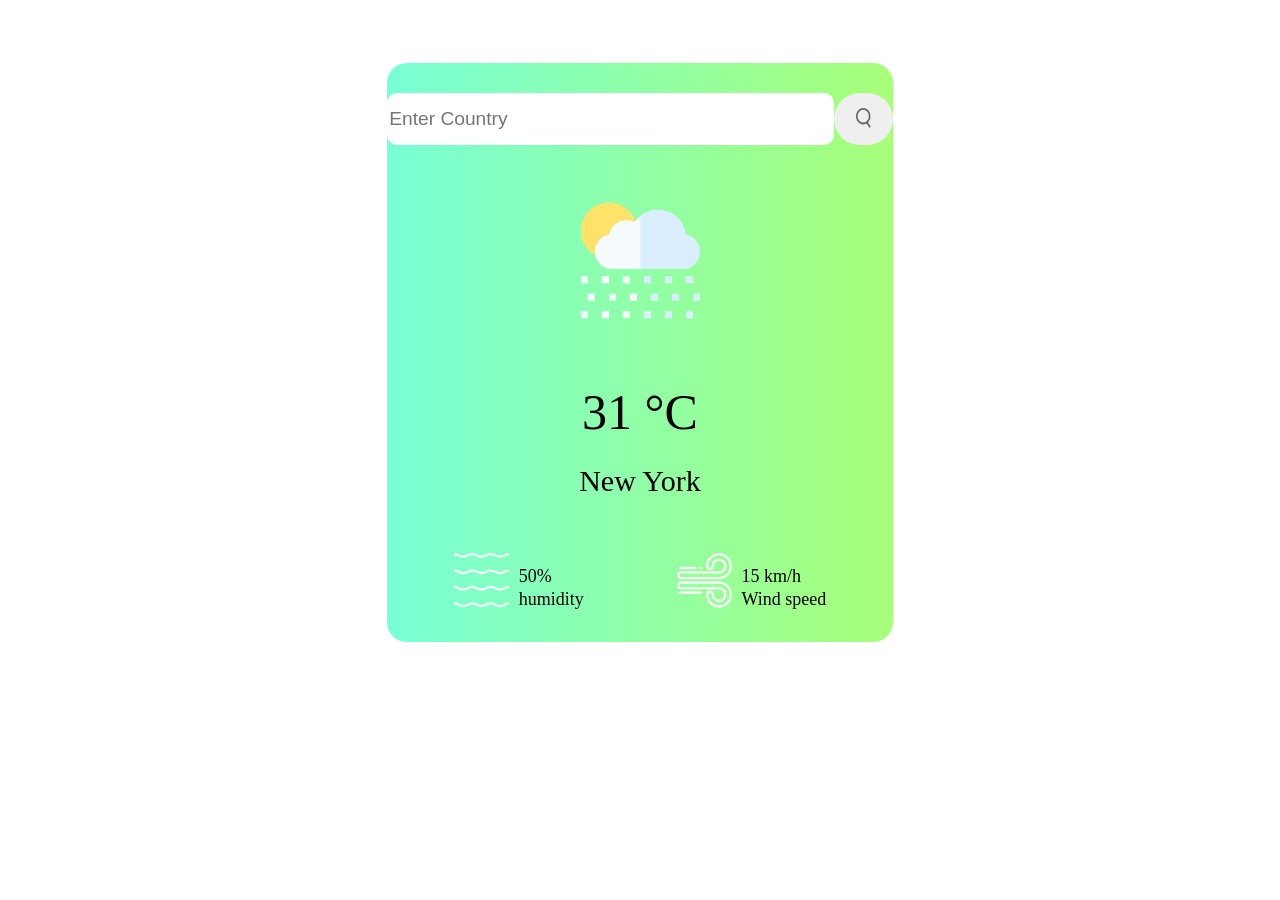
<file: WeatherApp/weather.html>
<!DOCTYPE html>
<html lang="en">
<head>
    <meta charset="UTF-8">
    <meta name="viewport" content="width=device-width, initial-scale=1.0">
    <link rel="stylesheet" href="weatehr.css">
    <title>Weather</title>
</head>
<body>
    
     <div class="card">
        
        <div class="search">
            <input id="countryInput" type="text" placeholder="Enter Country" spellcheck="false">
            <button><img src="images\search.png"></button>
          
        </div>

        <div class="weather">
                <img src="images/rain.png"  class="weather-icon">
                <h1 class="temp">31 °C</h1>
                <h2 class="city">New York</h2>  
                      
                <div class="details">       
                    <div class="col">
                        <img src="images/humidity.png"  >
                        <div>
                            <p class="humidity">50%</p>
                            <p>humidity</p>
                        </div>  
                    </div>

                    <div class="col">
                        <img src="images/wind.png"  >
                        <div>
                            <p class="wind">15 km/h</p>
                            <p>Wind speed</p>
                        </div>    
                    </div>
                 </div>    
        </div>
         
     </div>
 

    <script src="weather.js"></script>
</body>
</html>
</file>
<file: HowToMakePesos/blogOne.css>
body{
    margin: 0;
} 

.Blogcontent{
    margin-left: 10%;
    margin-right: 30%;
    padding-top: 5%;
     border-radius: 10px;
    width: 900px;
}
span{
    font-weight: bold;
    background-color:beige;
}
.Blogcontent h1  {
    text-align: center;
     padding-top: 30px;
}
.Blogcontent h3{
    padding: 30px;
}
.Blogcontent ol{
    padding: 10%;
}

 
 

/*Nav*/
.HomeNav{
    display: flex;
    background-color:#f2f2f2;
    
}

 .HomeNav > nav ul li{   
   
     display: inline-block;
     padding: 12px 10px 30px 200px;
}
  
.HomeNav   .navBottons {
   list-style: none;
}
 /*Nav*/
 
.trendAndRecent{
    position: -webkit-sticky; /* Safari */
    position: sticky;
    top: 30px;
    margin-left: 150px;
    margin-top: 550px;
}

 
 .collumnOne{grid-area: first;}
 .collumnTwo{grid-area: second;}
 
 .content{
    display: grid;
    grid-template-areas: 'first  first second second'
                         'first first   second second'
                       
                         ;
    grid-gap: 10px;
 
}
 

.trendAndRecent > div{
    width: 90%;
    display: inline-block;
   

 }
 .trendAndRecent > div img{
    height:100px;
    width: 200px;    
     margin-left: 5px;
    border-radius: 10px;     
     margin-bottom: 20px;
      float: left;
 }
  
 .trendAndRecent > div p{
    
    margin-left: 210px;
    
    white-space: pre-wrap;
 }
  
 
/*FOOTER AREA*/

footer{
    margin-top: 300px;
    background-color: #373447;
    padding: 2em;
    text-align: center;
 }
 footer h1 {
    margin-bottom: 1em;
 }
 table {
    width: 100%;
    border-collapse: collapse;
    
 }
 th, td {
    padding: 0.5em 1em;
    border-bottom: 1px solid #ddd;
    border: 0;
 }
 th {
    font-weight: bold;
 }
 /*FOOTER */
</file>
<file: HowToMakePesos/HomePage.css>
body{
    margin: 0px;
    width: 100%;
    
 }



.HomeNav{
     display: flex;
     background-color:#f2f2f2;
     width:100%;
     background: rgb(34,193,195);
     background: linear-gradient(0deg, rgba(171, 230, 83, 0.738) 0%, rgba(234,234,234,1) 100%);
}

 .HomeNav > nav ul li{   
   
     display: inline-block;
     padding-left: 150px;
     padding-bottom: 30px;

}
.HomeNav   .navBottons {
      list-style: none;
   }
 


.firstBlog{grid-area: first;}
.secondBlog{grid-area: second;}
.thirdBlog{grid-area: third;}


.mainTopics{
   display: grid;
   grid-template-areas: 'first     second'                        
                        'first    third'
                        ;
   grid-gap: 10px;
   grid-template-columns: 50% 50%    ;
   grid-template-rows: 200px   200px  ;
   margin:10px 15%;
   
    
}
 
.content{   
      height: 500px;
      padding-top: 10px;
      border-radius: 10px;
}
 
 
 .mainTopics{
    padding-top: 10px;
 }
 .firstBlog h1{

    padding-top: 52px;
    text-align: center;
    margin-top: 160px;
    
 }
 .firstBlog > img{ 
   width: 100%;
   height: 100%;
   object-fit: cover;
   border-radius: 10px;
 }
 .secondBlog > img{
   width: 100%;
   height: 100%;
   object-fit: cover;
   border-radius: 10px;
 }
 .thirdBlog > img{
   width: 100%;
   height: 100%;
   object-fit: cover;
   border-radius: 10px;
}



.box{
    border-radius: 10px;
}


/* blogArea */
.highLights{
   grid-area: One;
    
  width:100%;
}
.trendAndRecent{
   grid-area: two;
   position: -webkit-sticky; /* Safari */
   position: sticky;
   top: 130px;
   
}
 
.blogArea{
   
   margin:100px 10%;
   display: grid;
   
   grid-template-areas: 'One  two'
                        'One two'
                        ;
   grid-gap: 50px;
   grid-template-columns: auto 30%;
   grid-template-rows: auto auto  ;

  
}

 

 .highLights{
   padding: 10px;
 }


   .blog{
   
      width: 350px;
      height: 500px;
      margin-left:25px;
      margin-bottom: 15px;  
      display:inline-block; 
     background-color: yellow;
    }



    .highLights  img{
      width: 250px;
      height: 150px;  
      text-align: center;
      background-size: cover;    
      border-radius: 10px;
   
      
   }

   @media only screen and (max-width: 2170px) {
          
      .highLights > div{
         width: 450px;
      background-color: yellow;
      margin-left:35px;
    }
    .highLights > div img{
       width: 400px;
       height: 220px;    
    }
      }



      @media only screen and (max-width: 1873px) {
          
         .highLights > div{
            width: 450px;
         background-color: yellow;
         margin-left:35px;
       }
       .highLights > div img{
          width: 400px;
          height: 220px;    
       }
         }

         @media only screen and (max-width: 1880px) {
          
            .highLights > div{
               width: 400px;
            background-color: yellow;
          
          }
           
            }
            @media only screen and (max-width: 1700px) {
          
               .highLights > div{
                  width: 350px;
               background-color: yellow;
             
             }
             .highLights > div img{
               width: 300px;
               height: auto;    
            }
             
               }
   


@media only screen and (max-width: 1459px) {
.highLights > div{
       width: 300px;
   background-color: yellow;
   margin-left:35px;
 }
 .highLights > div img{
    width: 200px;
    height: 120px;    
 }  
}
  
@media only screen and (max-width: 1311px) {
  
.highLights > div  {
 
    max-width: 270px;
      height: auto;
 
    margin-bottom: 15px;  
   display: inline-block; 
   
   background-color: yellow;
   
    margin-left:15px;
 }

 .highLights > div img{
    width: 250px;
    height: 150px;  
    text-align: center;
    background-size: cover;    
    border-radius: 10px;
 
    
 }
   }

   @media only screen and (max-width: 1201px) {
      .highLights > div{
             width: 800px;
            height: auto;
         background-color: yellow;
       
       
        }
       .highLights > div img{
          width: 200px;
          height: 120px;    
            
       }  
      }


      @media only screen and (max-width: 1111px) {
         .highLights > div{
            width: 40%;
           height: auto;
        background-color: yellow;
      
      }

         .highLights > div{
             
            background-color: yellow;
          
          
           }
         }










      @media only screen and (max-width: 980px) {
           
         .highLights > div{
            width: 200px;
           height: auto;
        background-color: yellow;
         }

         .highLights > div{
             
            background-color: yellow;
          
          
           }
        
         }

         @media only screen and (max-width: 874px) {
            .highLights > div{
               width: 150px;
               background-color: yellow;
             
               
              }
           
            }
          


     








/*FOOTER AREA*/

footer{
   margin-top: 300px;
   background-color: #9baf17;
   padding: 2em;
   text-align: center;
}
footer h1 {
   margin-bottom: 1em;
}
table {
   width: 100%;
   border-collapse: collapse;
   
}
th, td {
   padding: 0.5em 1em;
   border-bottom: 1px solid #ddd;
   border: 0;
}
th {
   font-weight: bold;
}
/*FOOTER AREA*/




/*trendAndRecent AREA*/

.trendAndRecent > div{
   display: inline-block;
}
.trendAndRecent > div img{
  height:100px;
   width: 200px;    
    margin-left: 5px;
   border-radius: 10px;     
    margin-bottom: 20px;
     float: left;
}
 
.trendAndRecent > div p{
   
   margin-left: 210px;
   
   white-space: pre-wrap;
}
 

/*trendAndRecent AREA*/




/*PHONE SIZE*/

@media only screen and (max-width: 420px) {
   /* For mobile phones: */

 .bdy{
   width: 100%;
 }
   .HomeNav{
      width: 100%;
      display: flex;
      background-color:#f2f2f2;
     
      ;
      
  }
  
   .HomeNav > nav ul li{   
     
       display: inline-block;
       padding: 20px 100px 50px 100px;
       text-align: center;
  }
    
  .HomeNav  .navBottons {
     list-style: none;
  }


.content{   
   width: 100%;
   border-radius: 10px;
  margin: 0;
   
   
 
}


   .firstBlog{grid-area: first;}
   .secondBlog{grid-area: second;}
   .thirdBlog{grid-area: third;}

   .mainTopics{
      display: grid;
      grid-template-areas: 'first  first'
                           'first first  ' 
                           'first  first ' 
                           'second second'
                           'second second'
                           'third third'
                           ;
      grid-gap: 10px;
       
     margin: 10px 8%;

      
  }
  
  
 

 
.content  h1{
   text-align: center;
}

 
  
.firstBlog h1{
   padding-top: 52px;
   text-align: center;
   margin-top: 160px;
  }

.firstBlog{
   color: #ddd;
   max-width: 250px;
   height: 190px;
   background-color: rgb(215, 215, 225);
   border-radius: 10px;
    
}
.secondBlog{
  margin-top: 2px;
  max-width: 250px;
   height: 190px;
  background-color: rgb(173, 127, 67);
  
}
.thirdBlog{
 margin-top: 2px;
 max-width: 250px;
 height: 190px;
background-color: rgb(178, 129, 65);
  
}
.box{
 border-radius: 10px;
  
}





/*BLOG AREA*/

.highLights{
   grid-area: One;
   
    
  
}
.trendAndRecent{grid-area: two;
    
}
 
.blogArea{
   display: grid;
 
   grid-template-areas: 'One One  '
                        'One One '
                        'One One  '
                        'two two'
                        'two two'         
                        ;
   grid-gap: 10px;
   display: block;
  background-color: rgb(77, 11, 11);
  margin-top: 90%;
  margin-left: 0;
  margin-right: 0;
}
 

 

.highLights > div img{
   
   width: 100%;
   height: 100%;
   text-align: center;
   background-size: cover;    
   border-radius: 10px;     
   object-fit: cover;
}
 
   


.trendAndRecent > div{
   width: 208px;
   height: 100px;
}

 



/*FOOTER AREA*/

.footer{
   
   margin-top: 300px;
   background-color: #9baf17; 
   text-align: center;
   margin: 0;
   
}
 
table {
 border-collapse: collapse;   
}
 
th {
   font-weight: bold;
}
/*FOOTER AREA*/



 }
</file>
<file: OpenLibrary/modal.css>
.popUp{
    display: block;
    padding: 30px;
    width: 800px;
    height: 300px;
    border: solid 5px grey;
    margin-left: auto;
    margin: auto;
    margin-bottom: 200px;
    width: 800px;
    height: auto;  
 }
  
 .modal{
    display: flex;
 }

.modal img{
    height: 250px;  
    margin-right: 20px;
}
.modal p{
    font-size: 15px;
}


.information{
    display: flex;
    justify-content: space-between;
}
.download{
    display: flex;
    justify-content: center;
}
.download button{
    width: 200px;
    height:40px;
    border-radius: 5px;
    border: none;
    outline: none;
    font-size: 20px;
}
.download button:hover{
    background-color: gray;
}

.close{
    margin-left:  720px;
    width: 100px;
    height: 30px;
    border-radius: 5px;
    border: none;
    outline: none;
}
</file>
<file: stAnselm/index.css>
body{
    background-color: aqua;
}

 
.item1 {grid-area: header;}
.out{grid-area: exit;}
.item2{grid-area:menu ;}
.item3{grid-area:main ;}
.item4{grid-area: right ;}
.item5{grid-area: footer;}
.container{
display: grid;
grid-template-areas:  'menu    header   exit' 
                      'menu    main     right '
                      'menu    footer   footer';
grid-gap: 10px;
grid-template-columns: 150px  74% 220px  ;
grid-template-rows: 50px auto  212px;
}

.item2 > h1{
   text-align: center;
} 

.item1{
   font-size: 24px;
   font-weight: bold;
   color: rgb(70, 81, 201);
}

.container > div {
background-color: rgba(160, 226, 80, 0.8);
padding: 20px 0;

}
.item1{
text-align: center;
}

.item3 button {
width: 100px;
}

.box{
box-shadow: rgba(0, 0, 0, .2) 0 3px 5px -1px,rgba(0, 0, 0, .14) 0 6px 10px 0,rgba(0, 0, 0, .12) 0 1px 18px 0;
display: inline-block;
background-color: antiquewhite;
width: 150px;
height: 100px;
margin-left: 5px;
margin-bottom: 15px;
text-align: center;
padding-top: 15px;
border-radius: 5px;
}

.order{
text-align: center;
background-color: aliceblue;
height: 85%;
width: 210px;
margin: 10px;
border-radius: 10px;
}
.item4 button
{
 margin-left: 35%;
}

.btn{
  
   background-color: #fff;
   border-radius: 24px;
   border-style: none;
   box-shadow: rgba(0, 0, 0, .2) 0 3px 5px -1px,rgba(0, 0, 0, .14) 0 6px 10px 0,rgba(0, 0, 0, .12) 0 1px 18px 0;
   color: #04233a;
   cursor: pointer;
    
   margin-left:25px;
   margin-top: 50%;
   width: 100px;
   height: 35px;
   border-radius: 10px;
}
.btn:hover{
   transition-duration: 0.4s;
   background-color: #4CAF50; /* Green */
   color: rgb(8, 7, 7);
}
.item5 input{
   margin-left: 100px;
   margin-top: 20px;
   width: 200px;
   height: 70px;
}
</file>
<file: WeatherApp/weatehr.css>
.card{
    display: block;
    align-items: center;
    justify-content: center;  
    margin-top: 5%;
    width: 40%;
    
    background: #a8ff78;  /* fallback for old browsers */
    background: -webkit-linear-gradient(to right, #78ffd6, #a8ff78);  /* Chrome 10-25, Safari 5.1-6 */
    background: linear-gradient(to right, #78ffd6, #a8ff78); /* W3C, IE 10+/ Edge, Firefox 16+, Chrome 26+, Opera 12+, Safari 7+ */
    border-radius: 20px;    
    padding-top: 30px;
    margin-left:  auto;
    margin-right: auto;
    padding-bottom: 30px;
}

.search{
    display: flex;
    width: auto;    
    justify-content: space-evenly;
}
.search input{
    width: 450px;
    height:50px;
    border-radius: 10px;   
    font-size: larger;
    border:0;
    outline: 0;;
}
.search button img{
    width: 15px;
    height:20px;     
}
 
.search button{
    border:0;
    outline: 0;
    width: 60px;
  
   border-radius: 50px;
}
 .weather{
    text-align: center;
 }

.weather-icon{
    width: 170px;
    margin-top: 30px;
}

.weather h1{
    font-size: 50px;
    font-weight: 500;
}
.weather h2{
    font-size: 30px;
    font-weight: 400;
    margin-top: -10px;
}

.details{
    display: flex;
    align-items: center;
    justify-content: space-around;
    padding: 0 20px;
    margin-top: 50px;
   
}
.col{
    display: flex;  
     align-items: center;
     text-align: left;
}
.col p{
    font-size: 18px;
    height: 5px;
}
.col img{
    width: 55px;
    height: 55px;
    margin-right: 10px;
}
</file>
